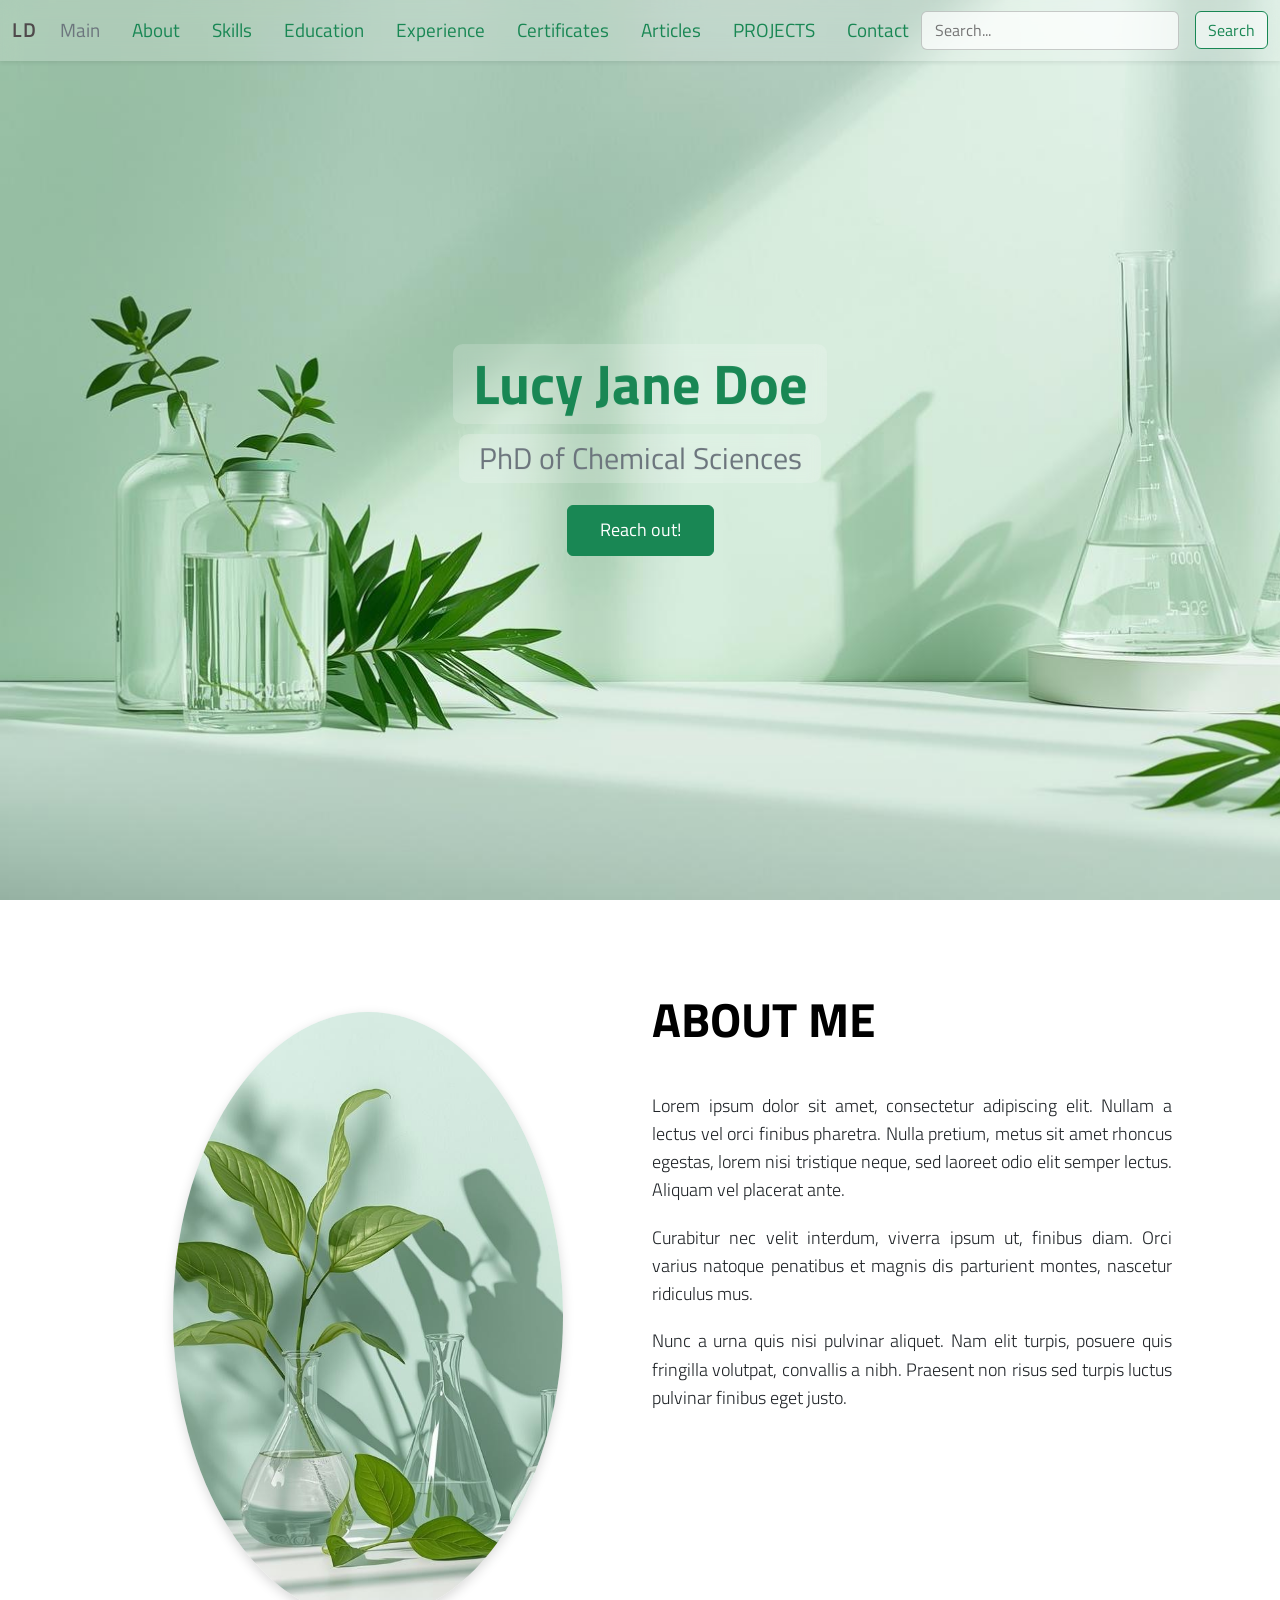
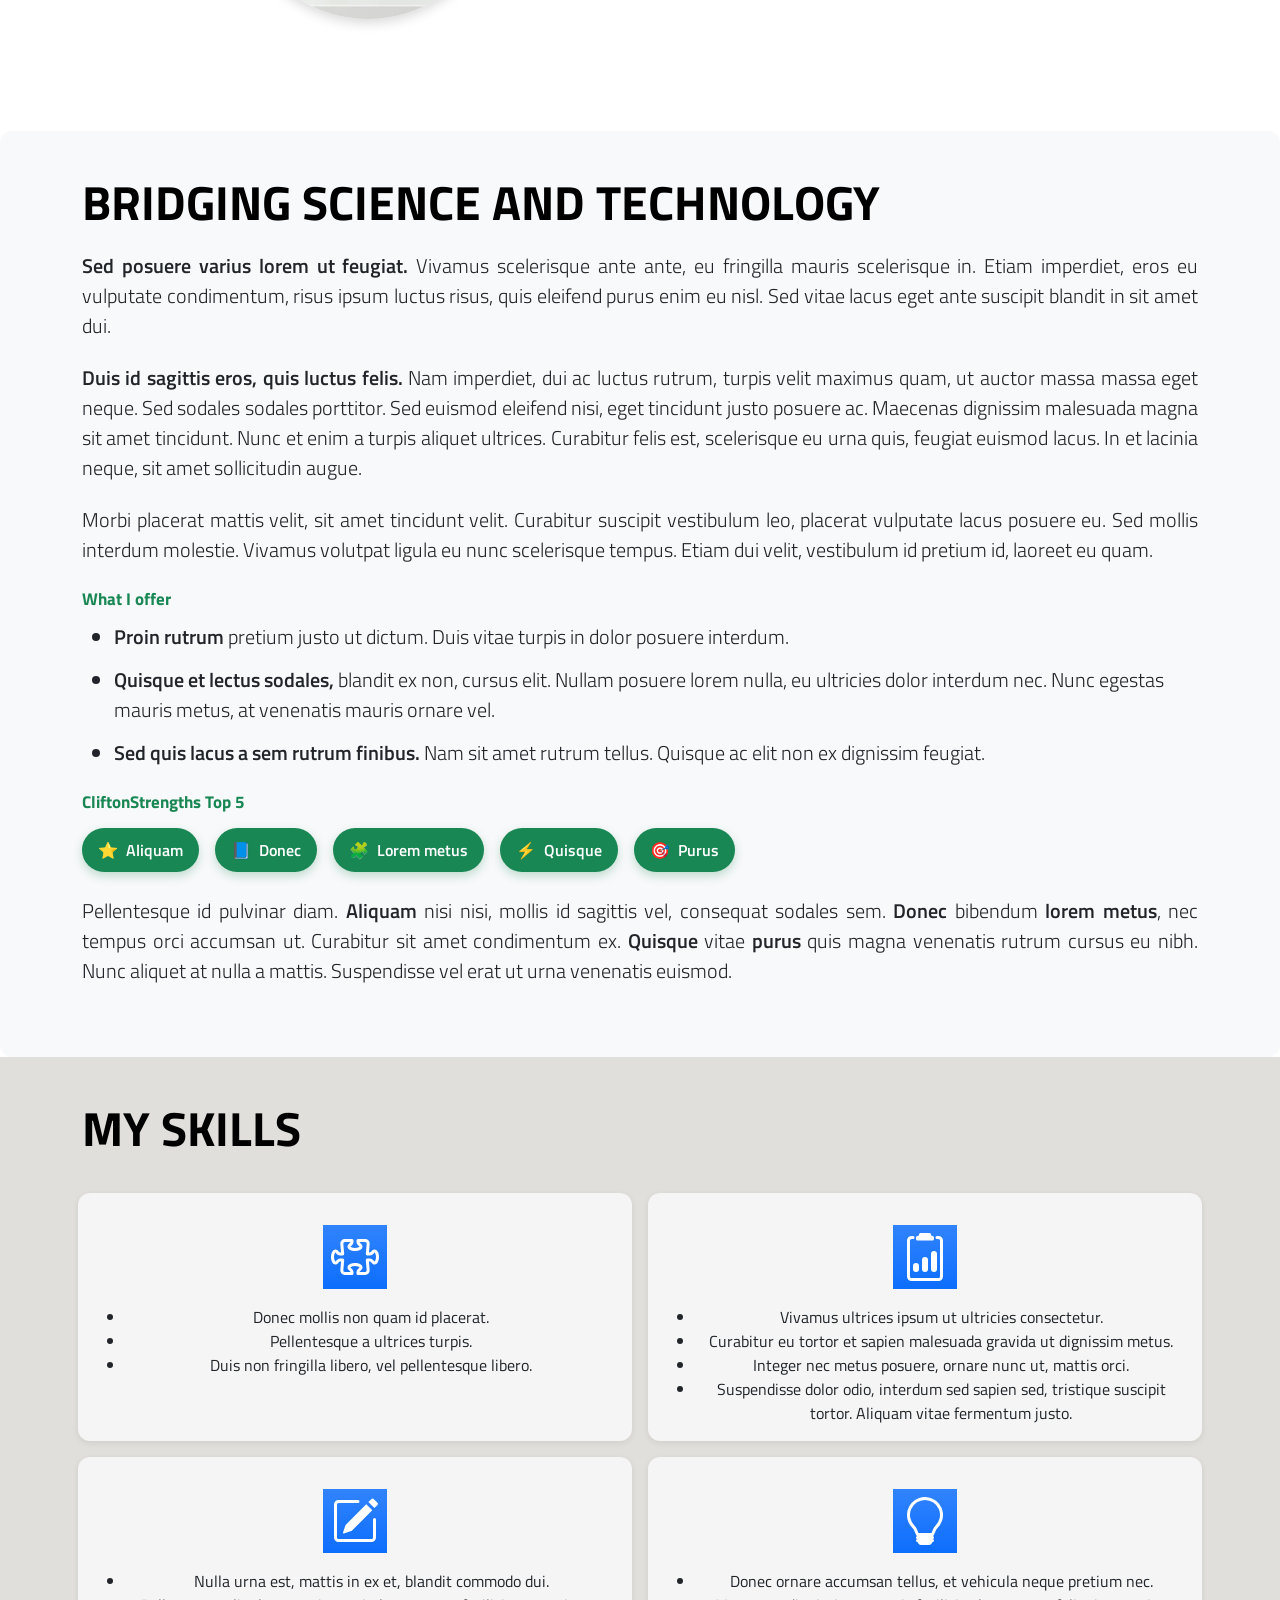
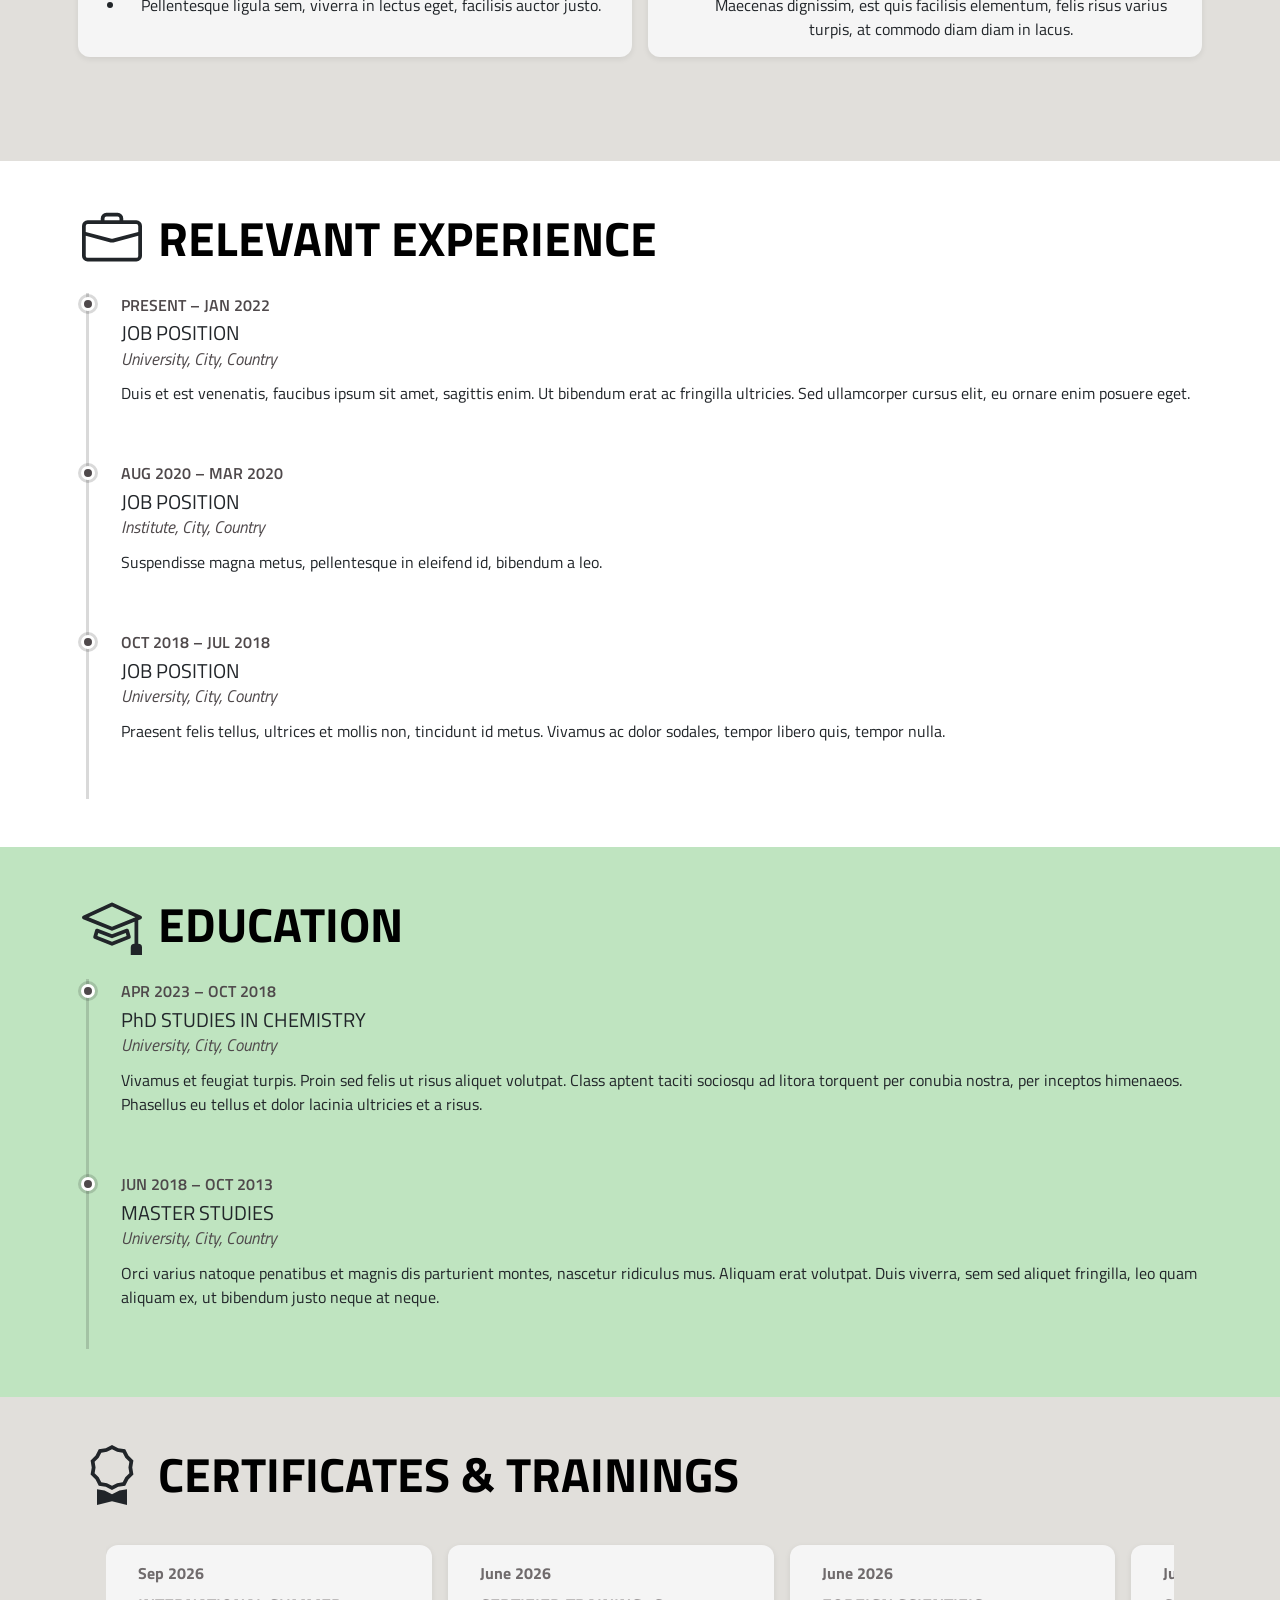
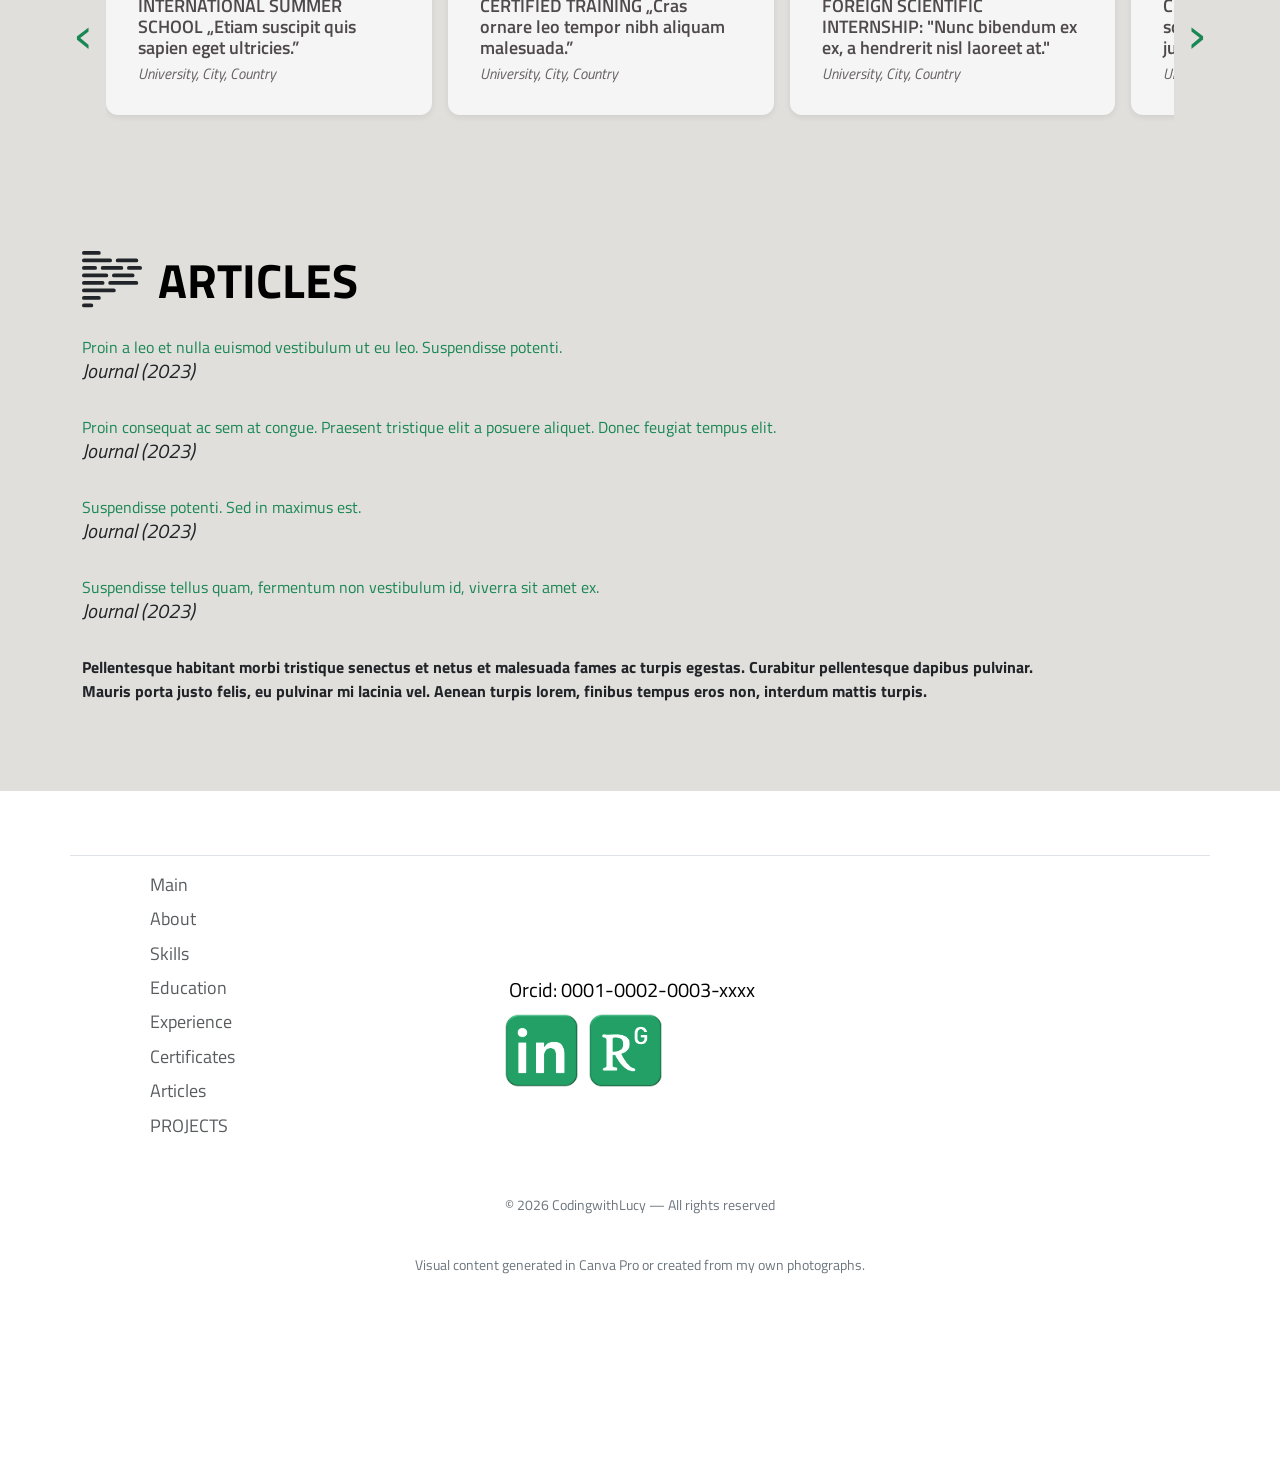
<file: index.html>
<!DOCTYPE html>
<html lang="en">

<head>
  <meta charset="utf-8" />
  <meta name="viewport" content="width=device-width, initial-scale=1" />
  <link href="https://cdn.jsdelivr.net/npm/bootstrap@5.0.1/dist/css/bootstrap.min.css" rel="stylesheet"
    integrity="sha384-+0n0xVW2eSR5OomGNYDnhzAbDsOXxcvSN1TPprVMTNDbiYZCxYbOOl7+AMvyTG2x" crossorigin="anonymous" />
  <link rel="preconnect" href="https://fonts.googleapis.com" />
  <link rel="preconnect" href="https://fonts.gstatic.com" crossorigin />
  <link
    href="https://fonts.googleapis.com/css2?family=Titillium+Web:ital,wght@0,200;0,300;0,400;0,600;0,700;0,900;1,200;1,300;1,400;1,600;1,700&display=swap"
    rel="stylesheet" />
  <title>LD resume</title>
  <link rel="stylesheet" href="./style.css" type="text/css" />
</head>

<body>
  <section id="main">
    <nav class="navbar navbar-light navbar-expand-md fixed-top shadow-sm">
      <div class="container-fluid">
        <a class="text-black navbar-brand" href="#">LD</a>
        <button class="navbar-toggler" type="button" data-bs-toggle="collapse" data-bs-target="#navbarSupportedContent"
          aria-controls="navbarSupportedContent" aria-expanded="false" aria-label="Toggle navigation">
          <span class="navbar-toggler-icon"></span>
        </button>

        <div class="collapse navbar-collapse flex-wrap" id="navbarSupportedContent">
          <ul class="navbar-nav me-auto mb-2 mb-md-0">
            <li class="nav-item">
              <a href="#main" class="nav-link px-2 link-secondary">Main</a>
            </li>
            <li class="nav-item">
              <a href="#about" class="nav-link px-2 link-success">About</a>
            </li>
            <li class="nav-item">
              <a href="#skills" class="nav-link px-2 link-success">Skills</a>
            </li>
            <li class="nav-item">
              <a href="#education" class="nav-link px-2 link-success">Education</a>
            </li>
            <li class="nav-item">
              <a href="#experience" class="nav-link px-2 link-success">Experience</a>
            </li>
            <li class="nav-item">
              <a href="#certificates" class="nav-link px-2 link-success">Certificates</a>
            </li>
            <li class="nav-item">
              <a href="#articles" class="nav-link px-2 link-success">Articles</a>
            </li>
            <li class="nav-item">
              <a href="projects.html" class="nav-link px-2 link-success text-success">PROJECTS</a>
            </li>
            <li class="nav-item">
              <a href="#contact" class="nav-link px-2 link-success">Contact</a>
            </li>
          </ul>
          <form class="search-box d-flex align-items-center" onsubmit="return false;">
            <div class="search-wrapper">
              <input class="search-input" type="text" placeholder="Search..." aria-label="Search">

              <div class="search-inline-nav d-none">
                <button type="button" class="search-prev">◀</button>
                <span class="search-counter">0/0</span>
                <button type="button" class="search-next">▶</button>
              </div>
            </div>

            <button type="button" class="search-btn btn btn-outline-success ms-2">
              Search
            </button>
          </form>
        </div>
      </div>
    </nav>

    <div class="hero">
      <h1 class="fade-in-up hover-lift text-success">Lucy Jane Doe</h1>
      <h2 class="text-secondary fade-in-up hover-lift">PhD of Chemical Sciences</h2>

      <a href="#contact">
        <button type="button" class="btn btn-success fade-in-up hover-lift">Reach out!</button>
      </a>
    </div>
  </section>

  <section id="about" class="p-lg-5 m-lg-5 pt-5">
    <div class="container">
      <div class="row">
        <div class="col-md d-flex justify-content-center align-items-center fade-in-up">
          <img src="./person.jpg" class="my-photo object-fit-scale" alt="My photo fade-in-up" loading="lazy" />
        </div>
        <div class="col-sm">
          <h2 class="display-5 fw-bold text-body-emphasis text-success lh-1 mb-lg-5 fade-in-up">
            ABOUT ME
          </h2>
          <p class="lead text-justify fade-in-up">
            Lorem ipsum dolor sit amet, consectetur adipiscing elit. Nullam a lectus vel orci finibus pharetra. Nulla
            pretium, metus
            sit amet rhoncus egestas, lorem nisi tristique neque, sed laoreet odio elit semper lectus. Aliquam vel
            placerat ante.
          </p>

          <p class="lead text-justify fade-in-up">
            Curabitur nec velit interdum, viverra ipsum ut, finibus diam. Orci varius natoque penatibus et magnis dis
            parturient
            montes, nascetur ridiculus mus.
          </p>

          <p class="lead text-justify fade-in-up">
            Nunc a urna quis nisi pulvinar aliquet. Nam elit turpis, posuere quis fringilla volutpat, convallis a nibh.
            Praesent non
            risus sed turpis luctus pulvinar finibus eget justo.
          </p>
        </div>
      </div>
    </div>
  </section>

  <section id="summary" class="p-lg-5 pt-5">
    <div class="container">
      <h2 class="display-5 fw-bold text-body-emphasis lh-1 mb-4 text-success fade-in-up">
        BRIDGING SCIENCE AND TECHNOLOGY
      </h2>

      <p class="lead text-justify fade-in-up">
        <strong>Sed posuere varius lorem ut feugiat.</strong> Vivamus scelerisque ante ante, eu fringilla mauris
        scelerisque in. Etiam imperdiet, eros eu vulputate condimentum, risus
        ipsum luctus risus, quis eleifend purus enim eu nisl. Sed vitae lacus eget ante suscipit blandit in sit amet
        dui.
      </p>

      <p class="lead text-justify fade-in-up">
        <strong>Duis id sagittis eros, quis luctus felis.</strong> Nam imperdiet, dui ac luctus rutrum, turpis velit
        maximus quam, ut auctor massa massa eget neque. Sed sodales sodales
        porttitor. Sed euismod eleifend nisi, eget tincidunt justo posuere ac. Maecenas dignissim malesuada magna sit
        amet
        tincidunt. Nunc et enim a turpis aliquet ultrices. Curabitur felis est, scelerisque eu urna quis, feugiat
        euismod lacus.
        In et lacinia neque, sit amet sollicitudin augue.
      </p>

      <p class="lead text-justify fade-in-up">
        Morbi placerat mattis velit, sit amet tincidunt velit. Curabitur suscipit vestibulum leo, placerat vulputate
        lacus
        posuere eu. Sed mollis interdum molestie. Vivamus volutpat ligula eu nunc scelerisque tempus. Etiam dui velit,
        vestibulum id pretium id, laoreet eu quam.
      </p>

      <h4 class="mt-4 fw-bold text-success fade-in-up">What I offer</h4>
      <ul class="lead fade-in-up">
        <li><strong>Proin rutrum</strong> pretium justo ut dictum. Duis vitae turpis in dolor posuere interdum.</li>
        <li><strong>Quisque et lectus sodales,</strong> blandit ex non, cursus elit. Nullam posuere lorem nulla, eu
          ultricies dolor interdum nec. Nunc egestas mauris metus, at
          venenatis mauris ornare vel.</li>
        <li><strong>Sed quis lacus a sem rutrum finibus.</strong> Nam sit amet rutrum tellus. Quisque ac elit non ex
          dignissim feugiat.</li>
      </ul>

      <h4 class="mt-4 fw-bold text-success fade-in-up">CliftonStrengths Top 5</h4>

      <div class="strengths d-flex flex-wrap gap-3 fade-in-up mt-3">
        <span class="strength-tag"><span>⭐</span> Aliquam</span>
        <span class="strength-tag"><span>📘</span> Donec</span>
        <span class="strength-tag"><span>🧩</span> Lorem metus</span>
        <span class="strength-tag"><span>⚡</span> Quisque</span>
        <span class="strength-tag"><span>🎯</span> Purus</span>
      </div>

      <p class="lead text-justify fade-in-up mt-4">
        Pellentesque id pulvinar diam. <strong>Aliquam</strong> nisi nisi, mollis id sagittis vel, consequat sodales
        sem.
        <strong>Donec</strong> bibendum
        <strong>lorem metus</strong>, nec tempus orci accumsan ut. Curabitur sit amet condimentum ex.
        <strong>Quisque</strong> vitae <strong>purus</strong> quis magna venenatis rutrum cursus eu nibh. Nunc aliquet
        at
        nulla a mattis. Suspendisse vel erat ut urna venenatis
        euismod.
      </p>

    </div>
  </section>

  <section id="skills" class="p-lg-5 pt-5">
    <div class="container">
      <div>
        <h2 class="display-5 fw-bold text-body-emphasis text-success lh-1">MY SKILLS</h2>
      </div>
      <div class="row g-4 py-5 justify-content-center row-cols-sm-2 row-cols-md-3">
        <div class="feature fade-in-up hover-lift col-12 p-3 m-2">
          <div
            class="feature-icon d-inline-flex align-items-center justify-content-center text-bg-primary bg-gradient fs-2 my-3">
            <svg xmlns="http://www.w3.org/2000/svg" height="48" fill="currentColor" class="bi bi-puzzle"
              viewBox="0 0 16 16">
              <path
                d="M3.112 3.645A1.5 1.5 0 0 1 4.605 2H7a.5.5 0 0 1 .5.5v.382c0 .696-.497 1.182-.872 1.469a.459.459 0 0 0-.115.118.113.113 0 0 0-.012.025L6.5 4.5v.003l.003.01c.004.01.014.028.036.053a.86.86 0 0 0 .27.194C7.09 4.9 7.51 5 8 5c.492 0 .912-.1 1.19-.24a.86.86 0 0 0 .271-.194.213.213 0 0 0 .039-.063v-.009a.112.112 0 0 0-.012-.025.459.459 0 0 0-.115-.118c-.375-.287-.872-.773-.872-1.469V2.5A.5.5 0 0 1 9 2h2.395a1.5 1.5 0 0 1 1.493 1.645L12.645 6.5h.237c.195 0 .42-.147.675-.48.21-.274.528-.52.943-.52.568 0 .947.447 1.154.862C15.877 6.807 16 7.387 16 8s-.123 1.193-.346 1.638c-.207.415-.586.862-1.154.862-.415 0-.733-.246-.943-.52-.255-.333-.48-.48-.675-.48h-.237l.243 2.855A1.5 1.5 0 0 1 11.395 14H9a.5.5 0 0 1-.5-.5v-.382c0-.696.497-1.182.872-1.469a.459.459 0 0 0 .115-.118.113.113 0 0 0 .012-.025L9.5 11.5v-.003a.214.214 0 0 0-.039-.064.859.859 0 0 0-.27-.193C8.91 11.1 8.49 11 8 11c-.491 0-.912.1-1.19.24a.859.859 0 0 0-.271.194.214.214 0 0 0-.039.063v.003l.001.006a.113.113 0 0 0 .012.025c.016.027.05.068.115.118.375.287.872.773.872 1.469v.382a.5.5 0 0 1-.5.5H4.605a1.5 1.5 0 0 1-1.493-1.645L3.356 9.5h-.238c-.195 0-.42.147-.675.48-.21.274-.528.52-.943.52-.568 0-.947-.447-1.154-.862C.123 9.193 0 8.613 0 8s.123-1.193.346-1.638C.553 5.947.932 5.5 1.5 5.5c.415 0 .733.246.943.52.255.333.48.48.675.48h.238l-.244-2.855zM4.605 3a.5.5 0 0 0-.498.55l.001.007.29 3.4A.5.5 0 0 1 3.9 7.5h-.782c-.696 0-1.182-.497-1.469-.872a.459.459 0 0 0-.118-.115.112.112 0 0 0-.025-.012L1.5 6.5h-.003a.213.213 0 0 0-.064.039.86.86 0 0 0-.193.27C1.1 7.09 1 7.51 1 8c0 .491.1.912.24 1.19.07.14.14.225.194.271a.213.213 0 0 0 .063.039H1.5l.006-.001a.112.112 0 0 0 .025-.012.459.459 0 0 0 .118-.115c.287-.375.773-.872 1.469-.872H3.9a.5.5 0 0 1 .498.542l-.29 3.408a.5.5 0 0 0 .497.55h1.878c-.048-.166-.195-.352-.463-.557-.274-.21-.52-.528-.52-.943 0-.568.447-.947.862-1.154C6.807 10.123 7.387 10 8 10s1.193.123 1.638.346c.415.207.862.586.862 1.154 0 .415-.246.733-.52.943-.268.205-.415.39-.463.557h1.878a.5.5 0 0 0 .498-.55l-.001-.007-.29-3.4A.5.5 0 0 1 12.1 8.5h.782c.696 0 1.182.497 1.469.872.05.065.091.099.118.115.013.008.021.01.025.012a.02.02 0 0 0 .006.001h.003a.214.214 0 0 0 .064-.039.86.86 0 0 0 .193-.27c.14-.28.24-.7.24-1.191 0-.492-.1-.912-.24-1.19a.86.86 0 0 0-.194-.271.215.215 0 0 0-.063-.039H14.5l-.006.001a.113.113 0 0 0-.025.012.459.459 0 0 0-.118.115c-.287.375-.773.872-1.469.872H12.1a.5.5 0 0 1-.498-.543l.29-3.407a.5.5 0 0 0-.497-.55H9.517c.048.166.195.352.463.557.274.21.52.528.52.943 0 .568-.447.947-.862 1.154C9.193 5.877 8.613 6 8 6s-1.193-.123-1.638-.346C5.947 5.447 5.5 5.068 5.5 4.5c0-.415.246-.733.52-.943.268-.205.415-.39.463-.557H4.605z" />
            </svg>
          </div>
          <ul>
            <li>Donec mollis non quam id placerat.</li>
            <li>Pellentesque a ultrices turpis.</li>
            <li>Duis non fringilla libero, vel pellentesque libero.</li>
          </ul>
        </div>
        <div class="feature fade-in-up hover-lift col-md p-3 m-2">
          <div
            class="feature-icon d-inline-flex align-items-center justify-content-center text-bg-primary bg-gradient fs-2 my-3">
            <svg xmlns="http://www.w3.org/2000/svg" height="48" fill="currentColor" class="bi bi-clipboard2-data"
              viewBox="0 0 16 16">
              <path
                d="M9.5 0a.5.5 0 0 1 .5.5.5.5 0 0 0 .5.5.5.5 0 0 1 .5.5V2a.5.5 0 0 1-.5.5h-5A.5.5 0 0 1 5 2v-.5a.5.5 0 0 1 .5-.5.5.5 0 0 0 .5-.5.5.5 0 0 1 .5-.5h3Z" />
              <path
                d="M3 2.5a.5.5 0 0 1 .5-.5H4a.5.5 0 0 0 0-1h-.5A1.5 1.5 0 0 0 2 2.5v12A1.5 1.5 0 0 0 3.5 16h9a1.5 1.5 0 0 0 1.5-1.5v-12A1.5 1.5 0 0 0 12.5 1H12a.5.5 0 0 0 0 1h.5a.5.5 0 0 1 .5.5v12a.5.5 0 0 1-.5.5h-9a.5.5 0 0 1-.5-.5v-12Z" />
              <path
                d="M10 7a1 1 0 1 1 2 0v5a1 1 0 1 1-2 0V7Zm-6 4a1 1 0 1 1 2 0v1a1 1 0 1 1-2 0v-1Zm4-3a1 1 0 0 0-1 1v3a1 1 0 1 0 2 0V9a1 1 0 0 0-1-1Z" />
            </svg>
          </div>
          <ul>
            <li>Vivamus ultrices ipsum ut ultricies consectetur.</li>
            <li>Curabitur eu tortor et sapien malesuada gravida ut dignissim metus.</li>
            <li>
              Integer nec metus posuere, ornare nunc ut, mattis orci.
            </li>
            <li>
              Suspendisse dolor odio, interdum sed sapien sed, tristique suscipit tortor. Aliquam vitae fermentum justo.
            </li>
          </ul>
        </div>

        <div class="feature fade-in-up hover-lift col-md p-3 m-2">
          <div
            class="feature-icon d-inline-flex align-items-center justify-content-center text-bg-primary bg-gradient fs-2 my-3">
            <svg xmlns="http://www.w3.org/2000/svg" height="48" fill="currentColor" class="bi bi-pencil-square"
              viewBox="0 0 16 16">
              <path
                d="M15.502 1.94a.5.5 0 0 1 0 .706L14.459 3.69l-2-2L13.502.646a.5.5 0 0 1 .707 0l1.293 1.293zm-1.75 2.456-2-2L4.939 9.21a.5.5 0 0 0-.121.196l-.805 2.414a.25.25 0 0 0 .316.316l2.414-.805a.5.5 0 0 0 .196-.12l6.813-6.814z" />
              <path fill-rule="evenodd"
                d="M1 13.5A1.5 1.5 0 0 0 2.5 15h11a1.5 1.5 0 0 0 1.5-1.5v-6a.5.5 0 0 0-1 0v6a.5.5 0 0 1-.5.5h-11a.5.5 0 0 1-.5-.5v-11a.5.5 0 0 1 .5-.5H9a.5.5 0 0 0 0-1H2.5A1.5 1.5 0 0 0 1 2.5v11z" />
            </svg>
          </div>
          <ul>
            <li>Nulla urna est, mattis in ex et, blandit commodo dui.</li>
            <li>Pellentesque ligula sem, viverra in lectus eget, facilisis auctor justo.</li>
          </ul>
        </div>

        <div class="feature fade-in-up hover-lift col-md p-3 m-2">
          <div
            class="feature-icon d-inline-flex align-items-center justify-content-center text-bg-primary bg-gradient fs-2 my-3">
            <svg xmlns="http://www.w3.org/2000/svg" height="48" fill="currentColor" class="bi bi-lightbulb"
              viewBox="0 0 16 16">
              <path
                d="M2 6a6 6 0 1 1 10.174 4.31c-.203.196-.359.4-.453.619l-.762 1.769A.5.5 0 0 1 10.5 13a.5.5 0 0 1 0 1 .5.5 0 0 1 0 1l-.224.447a1 1 0 0 1-.894.553H6.618a1 1 0 0 1-.894-.553L5.5 15a.5.5 0 0 1 0-1 .5.5 0 0 1 0-1 .5.5 0 0 1-.46-.302l-.761-1.77a1.964 1.964 0 0 0-.453-.618A5.984 5.984 0 0 1 2 6zm6-5a5 5 0 0 0-3.479 8.592c.263.254.514.564.676.941L5.83 12h4.342l.632-1.467c.162-.377.413-.687.676-.941A5 5 0 0 0 8 1z" />
            </svg>
          </div>
          <ul>
            <li>
              Donec ornare accumsan tellus, et vehicula neque pretium nec. Maecenas dignissim, est quis facilisis
              elementum, felis
              risus varius turpis, at commodo diam diam in lacus.
            </li>
          </ul>
        </div>
      </div>
    </div>
  </section>

  <section id="experience" class="p-lg-5 pt-5">
    <div class="container">
      <div class="row">
        <div class="col-12 mb-4 title">
          <svg xmlns="http://www.w3.org/2000/svg" height="100" fill="currentColor"
            class="bi bi-briefcase img-fluid d-block" viewBox="0 0 16 16">
            <path
              d="M6.5 1A1.5 1.5 0 0 0 5 2.5V3H1.5A1.5 1.5 0 0 0 0 4.5v8A1.5 1.5 0 0 0 1.5 14h13a1.5 1.5 0 0 0 1.5-1.5v-8A1.5 1.5 0 0 0 14.5 3H11v-.5A1.5 1.5 0 0 0 9.5 1h-3zm0 1h3a.5.5 0 0 1 .5.5V3H6v-.5a.5.5 0 0 1 .5-.5zm1.886 6.914L15 7.151V12.5a.5.5 0 0 1-.5.5h-13a.5.5 0 0 1-.5-.5V7.15l6.614 1.764a1.5 1.5 0 0 0 .772 0zM1.5 4h13a.5.5 0 0 1 .5.5v1.616L8.129 7.948a.5.5 0 0 1-.258 0L1 6.116V4.5a.5.5 0 0 1 .5-.5z" />
          </svg>
          <h2 class="display-5 fw-bold text-body-emphasis lh-1 text-success">
            RELEVANT EXPERIENCE
          </h2>
        </div>

        <!-- TIMELINE -->
        <div class="timeline">

          <!-- ITEM 1 -->
          <div class="timeline-item fade-in-up">
            <div class="timeline-dot"></div>
            <div class="timeline-content">
              <p class="timeline-date">PRESENT – JAN 2022</p>
              <h3>JOB POSITION</h3>
              <h4 class="fst-italic">University, City, Country</h4>
              <p class="pb-3">
                Duis et est venenatis, faucibus ipsum sit amet, sagittis enim. Ut bibendum erat ac fringilla ultricies.
                Sed ullamcorper
                cursus elit, eu ornare enim posuere eget.
              </p>
            </div>
          </div>

          <!-- ITEM 2 -->
          <div class="timeline-item fade-in-up">
            <div class="timeline-dot"></div>
            <div class="timeline-content">
              <p class="timeline-date">AUG 2020 – MAR 2020</p>
              <h3>JOB POSITION</h3>
              <h4 class="fst-italic">Institute, City, Country</h4>
              <p class="pb-3">
                Suspendisse magna metus, pellentesque in eleifend id, bibendum a leo.
              </p>
            </div>
          </div>

          <!-- ITEM 3 -->
          <div class="timeline-item fade-in-up">
            <div class="timeline-dot"></div>
            <div class="timeline-content">
              <p class="timeline-date">OCT 2018 – JUL 2018</p>
              <h3>JOB POSITION</h3>
              <h4 class="fst-italic">University, City, Country</h4>
              <p class="pb-3">
                Praesent felis tellus, ultrices et mollis non, tincidunt id metus. Vivamus ac dolor sodales, tempor
                libero quis, tempor
                nulla.
              </p>
            </div>
          </div>
        </div>
      </div>
  </section>

  <section id="education" class="grey p-lg-5 pt-5">
    <div class="container">
      <div class="row">
        <div class="col-12 mb-4 title">
          <svg xmlns="http://www.w3.org/2000/svg" height="100" fill="currentColor"
            class="bi bi-mortarboard img-fluid d-block" viewBox="0 0 16 16">
            <path
              d="M8.211 2.047a.5.5 0 0 0-.422 0l-7.5 3.5a.5.5 0 0 0 .025.917l7.5 3a.5.5 0 0 0 .372 0L14 7.14V13a1 1 0 0 0-1 1v2h3v-2a1 1 0 0 0-1-1V6.739l.686-.275a.5.5 0 0 0 .025-.917l-7.5-3.5ZM8 8.46 1.758 5.965 8 3.052l6.242 2.913L8 8.46Z" />
            <path
              d="M4.176 9.032a.5.5 0 0 0-.656.327l-.5 1.7a.5.5 0 0 0 .294.605l4.5 1.8a.5.5 0 0 0 .372 0l4.5-1.8a.5.5 0 0 0 .294-.605l-.5-1.7a.5.5 0 0 0-.656-.327L8 10.466 4.176 9.032Zm-.068 1.873.22-.748 3.496 1.311a.5.5 0 0 0 .352 0l3.496-1.311.22.748L8 12.46l-3.892-1.556Z" />
          </svg>
          <h2 class="display-5 fw-bold text-body-emphasis lh-1 text-success">
            EDUCATION
          </h2>
        </div>
        <div class="timeline"><!-- ITEM 1 -->
          <div class="timeline-item fade-in-up">
            <div class="timeline-dot"></div>
            <div class="timeline-content">
              <p class="timeline-date">APR 2023 – OCT 2018</p>
              <h3>PhD STUDIES IN CHEMISTRY</h3>
              <h4 class="fst-italic">
                University, City, Country
              </h4>
              <p class="pb-3">
                Vivamus et feugiat turpis. Proin sed felis ut risus aliquet volutpat. Class aptent taciti sociosqu ad
                litora torquent
                per conubia nostra, per inceptos himenaeos. Phasellus eu tellus et dolor lacinia ultricies et a risus.
              </p>
            </div>
          </div>

          <!-- ITEM 2 -->
          <div class="timeline-item fade-in-up">
            <div class="timeline-dot"></div>
            <div class="timeline-content">
              <p class="timeline-date">JUN 2018 – OCT 2013</p>
              <h3>MASTER STUDIES</h3>
              <h4 class="fst-italic">
                University, City, Country
              </h4>
              <p>
                Orci varius natoque penatibus et magnis dis parturient montes, nascetur ridiculus mus. Aliquam erat
                volutpat. Duis
                viverra, sem sed aliquet fringilla, leo quam aliquam ex, ut bibendum justo neque at neque.
              </p>
            </div>
          </div>

        </div>
  </section>

  <section id="certificates" class="p-lg-5 pt-5">
    <div class="container">
      <div class="row">
        <div class="col-12 mb-4 title">
          <svg xmlns="http://www.w3.org/2000/svg" height="100" fill="currentColor" class="bi bi-award img-fluid d-block"
            viewBox="0 0 16 16">
            <path
              d="M9.669.864 8 0 6.331.864l-1.858.282-.842 1.68-1.337 1.32L2.6 6l-.306 1.854 1.337 1.32.842 1.68 1.858.282L8 12l1.669-.864 1.858-.282.842-1.68 1.337-1.32L13.4 6l.306-1.854-1.337-1.32-.842-1.68L9.669.864zm1.196 1.193.684 1.365 1.086 1.072L12.387 6l.248 1.506-1.086 1.072-.684 1.365-1.51.229L8 10.874l-1.355-.702-1.51-.229-.684-1.365-1.086-1.072L3.614 6l-.25-1.506 1.087-1.072.684-1.365 1.51-.229L8 1.126l1.356.702 1.509.229z" />
            <path d="M4 11.794V16l4-1 4 1v-4.206l-2.018.306L8 13.126 6.018 12.1 4 11.794z" />
          </svg>
          <h2 class="display-5 fw-bold text-body-emphasis lh-1 text-success">
            CERTIFICATES & TRAININGS
          </h2>
        </div>
      </div>

      <div class="row justify-content-md-center mb-4 g-3">

        <div class="cert-carousel fade-in-up">
          <button class="cert-arrow left" aria-label="Scroll left">‹</button>

          <div class="cert-scroll">
            <div class="certificate-card hover-lift">
              <p class="certificate-date">Sep 2026</p>
              <h3>INTERNATIONAL SUMMER SCHOOL „Etiam suscipit quis sapien eget ultricies.”</h3>
              <h4 class="fst-italic pb-3">University, City, Country</h4>
            </div>

            <div class="certificate-card hover-lift">
              <p class="certificate-date">June 2026</p>
              <h3>CERTIFIED TRAINING „Cras ornare leo tempor nibh aliquam malesuada.”</h3>
              <h4 class="fst-italic pb-3">University, City, Country</h4>
            </div>

            <div class="certificate-card hover-lift">
              <p class="certificate-date">June 2026</p>
              <h3>FOREIGN SCIENTIFIC INTERNSHIP: "Nunc bibendum ex ex, a hendrerit nisl laoreet at."</h3>
              <h4 class="fst-italic pb-3">University, City, Country</h4>
            </div>

            <div class="certificate-card hover-lift">
              <p class="certificate-date">June 2026</p>
              <h3>CERTIFIED TRAINING "Nam vel sodales lorem, ac pellentesque justo."</h3>
              <h4 class="fst-italic pb-3">University, City, Country</h4>
            </div>

            <div class="certificate-card hover-lift">
              <p class="certificate-date">June 2026</p>
              <h3>CERTIFIED TRAINING "Vivamus commodo erat et lectus iaculis,
                a congue quam finibus."</h3>
              <h4 class="fst-italic pb-3">University, City, Country</h4>
            </div>

            <div class="certificate-card hover-lift">
              <p class="certificate-date">June 2026</p>
              <h3>INTERNATIONAL SUMMER SCHOOL „Etiam suscipit quis sapien eget ultricies.”</h3>
              <h4 class="fst-italic pb-3">University, City, Country</h4>
            </div>

            <div class="certificate-card hover-lift">
              <p class="certificate-date">June 2026</p>
              <h3>CERTIFIED TRAINING „Cras ornare leo tempor nibh aliquam malesuada.”</h3>
              <h4 class="fst-italic pb-3">University, City, Country</h4>
            </div>

            <div class="certificate-card hover-lift">
              <p class="certificate-date">Jan 2026</p>
              <h3>FOREIGN SCIENTIFIC INTERNSHIP: "Nunc bibendum ex ex, a hendrerit nisl laoreet at."</h3>
              <h4 class="fst-italic pb-3">University, City, Country</h4>
            </div>
          </div>
          <button class="cert-arrow right" aria-label="Scroll right">›</button>
        </div>
      </div>
  </section>

  <section id="articles" class="grey p-lg-5 pt-5">
    <div class="container">
      <div class="row align-items-center justify-content-center mb-4">
        <div class="col-12 mb-4 title">
          <svg xmlns="http://www.w3.org/2000/svg" height="100" fill="currentColor" class="bi bi-body-text d-block"
            viewBox="0 0 16 16">
            <path fill-rule="evenodd"
              d="M0 .5A.5.5 0 0 1 .5 0h4a.5.5 0 0 1 0 1h-4A.5.5 0 0 1 0 .5Zm0 2A.5.5 0 0 1 .5 2h7a.5.5 0 0 1 0 1h-7a.5.5 0 0 1-.5-.5Zm9 0a.5.5 0 0 1 .5-.5h5a.5.5 0 0 1 0 1h-5a.5.5 0 0 1-.5-.5Zm-9 2A.5.5 0 0 1 .5 4h3a.5.5 0 0 1 0 1h-3a.5.5 0 0 1-.5-.5Zm5 0a.5.5 0 0 1 .5-.5h5a.5.5 0 0 1 0 1h-5a.5.5 0 0 1-.5-.5Zm7 0a.5.5 0 0 1 .5-.5h3a.5.5 0 0 1 0 1h-3a.5.5 0 0 1-.5-.5Zm-12 2A.5.5 0 0 1 .5 6h6a.5.5 0 0 1 0 1h-6a.5.5 0 0 1-.5-.5Zm8 0a.5.5 0 0 1 .5-.5h5a.5.5 0 0 1 0 1h-5a.5.5 0 0 1-.5-.5Zm-8 2A.5.5 0 0 1 .5 8h5a.5.5 0 0 1 0 1h-5a.5.5 0 0 1-.5-.5Zm7 0a.5.5 0 0 1 .5-.5h7a.5.5 0 0 1 0 1h-7a.5.5 0 0 1-.5-.5Zm-7 2a.5.5 0 0 1 .5-.5h8a.5.5 0 0 1 0 1h-8a.5.5 0 0 1-.5-.5Zm0 2a.5.5 0 0 1 .5-.5h4a.5.5 0 0 1 0 1h-4a.5.5 0 0 1-.5-.5Zm0 2a.5.5 0 0 1 .5-.5h2a.5.5 0 0 1 0 1h-2a.5.5 0 0 1-.5-.5Z" />
          </svg>
          <h2 class="display-5 fw-bold text-body-emphasis lh-1 text-success">
            ARTICLES
          </h2>
        </div>
        <div class="col-12">
          <a href="https://www.google.com/" class="link link-success art text-justify fade-in-up">
            Proin a leo et nulla euismod vestibulum ut eu leo. Suspendisse potenti.
          </a>
          <h5 class="fst-italic fade-in-up">Journal (2023)</h5>

          <a href="https://www.google.com/" class="link link-success art text-justify fade-in-up">
            Proin consequat ac sem at congue. Praesent tristique elit a posuere aliquet. Donec feugiat tempus elit.
          </a>
          <h5 class="fst-italic fade-in-up">Journal (2023)</h5>

          <a href="https://www.google.com/" class="link link-success art text-justify fade-in-up">
            Suspendisse potenti. Sed in maximus est.
          </a>
          <h5 class="fst-italic fade-in-up">Journal (2023)</h5>

          <a href="https://www.google.com/" class="link link-success art text-justify fade-in-up">
            Suspendisse tellus quam, fermentum non vestibulum id, viverra sit amet ex.
          </a>
          <h5 class="fst-italic fade-in-up">Journal (2023)</h5>

          <p class="fw-bold text-justify fade-in-up">Pellentesque habitant morbi tristique senectus et netus et
            malesuada fames ac turpis egestas. Curabitur pellentesque
            dapibus pulvinar.
            <br /> Mauris porta justo felis, eu pulvinar mi lacinia vel. Aenean turpis lorem, finibus tempus eros non,
            interdum mattis
            turpis.
          </p>
        </div>
      </div>
    </div>
  </section>

  <section id="contact">
    <div class="container">
      <footer class="row row-cols-1 row-cols-sm-1 row-cols-md-2 row-cols-lg-3 py-3 border-top fade-in-up">

        <div class="col-12 col-md-6 ps-5">
          <ul class="nav flex-column">
            <li class="nav-item mb-2">
              <a href="#main" class="nav-link p-0 text-body-secondary link-success">Main</a>
            </li>
            <li class="nav-item mb-2">
              <a href="#about" class="nav-link p-0 text-body-secondary link-success">About</a>
            </li>
            <li class="nav-item mb-2">
              <a href="#skills" class="nav-link p-0 text-body-secondary link-success">Skills</a>
            </li>
            <li class="nav-item mb-2">
              <a href="#education" class="nav-link p-0 text-body-secondary link-success">Education</a>
            </li>
            <li class="nav-item mb-2">
              <a href="#experience" class="nav-link p-0 text-body-secondary link-success">Experience</a>
            </li>
            <li class="nav-item mb-2">
              <a href="#certificates" class="nav-link p-0 text-body-secondary link-success">Certificates</a>
            </li>
            <li class="nav-item mb-2">
              <a href="#articles" class="nav-link p-0 text-body-secondary link-success">Articles</a>
            </li>
            <li class="nav-item mb-2">
              <a href="projects.html" class="nav-link p-0 text-body-secondary link-success text-success">PROJECTS</a>
            </li>
          </ul>
        </div>

        <div class="col-12 mb-3 mt-3 ps-5">
          <h4 class="fw-bold hover-lift glass" style="cursor: pointer;">CONTACT ME</h4>
          <p class="mb-2 d-flex align-items-center gap-2">
            <a href="mailto:portfolio@example.com" class="text-decoration-none fw-semibold contact-link glass">
              portfolio@example.com
            </a>
          </p>
          <h3 class="text-black">Orcid: 0001-0002-0003-xxxx</h3>

          <div class="col-12 mb-3 mt-3">
            <a href="https://www.linkedin.com/"><img src="./linkedin.png" alt="logo of Linkedin" height="60"
                class="me-3 hover-lift" /></a>

            <a href="https://www.researchgate.net/"><img src="./researchgate.png" alt="logo of Researchgate" height="60"
                class="me-3 hover-lift" /></a>
          </div>
        </div>
        <p class="footer-credit text-center text-secondary mt-5">
          © 2026 CodingwithLucy — All rights reserved
        </p>
        <p class="footer-credit text-center text-secondary mt-4">
          Visual content generated in Canva Pro or created from my own photographs.
        </p>
      </footer>
    </div>
  </section>

  <script src="https://cdn.jsdelivr.net/npm/bootstrap@5.0.1/dist/js/bootstrap.bundle.min.js"
    integrity="sha384-gtEjrD/SeCtmISkJkNUaaKMoLD0//ElJ19smozuHV6z3Iehds+3Ulb9Bn9Plx0x4"
    crossorigin="anonymous"></script>

  <script>
    document.addEventListener("DOMContentLoaded", function () {
      const animated = document.querySelectorAll(".fade-in-up");

      const observer = new IntersectionObserver(entries => {
        entries.forEach(entry => {
          if (entry.isIntersecting) {
            entry.target.classList.add("visible");
          }
        });
      }, { threshold: 0.2 });

      animated.forEach(el => observer.observe(el));
    });
  </script>

  <script>
    document.addEventListener("DOMContentLoaded", function () {
      const input = document.querySelector(".search-input");
      const searchBtn = document.querySelector(".search-btn");
      const navBox = document.querySelector(".search-inline-nav");
      const prevBtn = document.querySelector(".search-prev");
      const nextBtn = document.querySelector(".search-next");
      const counter = document.querySelector(".search-counter");

      let results = [];
      let currentIndex = 0;
      let lastTerm = "";

      function clearHighlights() {
        document.querySelectorAll(".search-highlight").forEach(el => {
          const parent = el.parentNode;
          parent.replaceChild(document.createTextNode(el.textContent), el);
          parent.normalize();
        });
      }

      function getAllTextNodes() {
        const nodes = [];
        const walker = document.createTreeWalker(
          document.body,
          NodeFilter.SHOW_TEXT,
          {
            acceptNode(node) {
              if (node.parentNode.closest("nav")) return NodeFilter.FILTER_REJECT;
              if (!node.textContent.trim()) return NodeFilter.FILTER_REJECT;
              return NodeFilter.FILTER_ACCEPT;
            }
          }
        );

        while (walker.nextNode()) {
          nodes.push(walker.currentNode);
        }
        return nodes;
      }

      function highlightAll(term) {
        clearHighlights();
        results = [];
        currentIndex = 0;

        const nodes = getAllTextNodes();

        nodes.forEach(node => {
          let text = node.textContent;
          let lower = text.toLowerCase();
          let start = 0;

          const fragments = [];

          while (true) {
            const index = lower.indexOf(term, start);
            if (index === -1) break;

            fragments.push({
              start: index,
              end: index + term.length
            });

            start = index + term.length;
          }

          if (fragments.length === 0) return;

          const parent = node.parentNode;
          const newNodes = [];
          let lastIndex = 0;

          fragments.forEach(f => {
            if (f.start > lastIndex) {
              newNodes.push(document.createTextNode(text.slice(lastIndex, f.start)));
            }

            const span = document.createElement("span");
            span.className = "search-highlight";
            span.textContent = text.slice(f.start, f.end);
            newNodes.push(span);
            results.push(span);

            lastIndex = f.end;
          });

          if (lastIndex < text.length) {
            newNodes.push(document.createTextNode(text.slice(lastIndex)));
          }

          newNodes.forEach(n => parent.insertBefore(n, node));
          parent.removeChild(node);
        });
      }

      function scrollToResult(index) {
        if (!results.length) return;

        const el = results[index];
        const rect = el.getBoundingClientRect();

        window.scrollTo({
          top: rect.top + window.scrollY - 150,
          behavior: "smooth"
        });

        counter.textContent = `${index + 1}/${results.length}`;
      }

      prevBtn.onclick = () => {
        if (!results.length) return;
        currentIndex = (currentIndex - 1 + results.length) % results.length;
        scrollToResult(currentIndex);
      };

      nextBtn.onclick = () => {
        if (!results.length) return;
        currentIndex = (currentIndex + 1) % results.length;
        scrollToResult(currentIndex);
      };

      function runSearch() {
        const term = input.value.trim().toLowerCase();
        if (!term) return;

        if (term === lastTerm && results.length > 0) {
          currentIndex = (currentIndex + 1) % results.length;
          scrollToResult(currentIndex);
          return;
        }

        lastTerm = term;

        highlightAll(term);

        if (results.length === 0) {
          navBox.classList.add("d-none");
          alert("No results found");
          return;
        }

        currentIndex = 0;
        navBox.classList.remove("d-none");
        scrollToResult(currentIndex);
      }

      input.addEventListener("keydown", function (e) {
        if (e.key === "Enter") {
          e.preventDefault();
          runSearch();
        }
      });

      searchBtn.addEventListener("click", function () {
        runSearch();
      });
    });
  </script>

  <script>
    document.querySelectorAll('.cert-carousel').forEach(carousel => {
      const scrollContainer = carousel.querySelector('.cert-scroll');
      const leftArrow = carousel.querySelector('.cert-arrow.left');
      const rightArrow = carousel.querySelector('.cert-arrow.right');

      leftArrow.addEventListener('click', () => {
        scrollContainer.scrollBy({ left: -300, behavior: 'smooth' });
      });

      rightArrow.addEventListener('click', () => {
        scrollContainer.scrollBy({ left: 300, behavior: 'smooth' });
      });
    });
  </script>
</body>

</html>
</file>
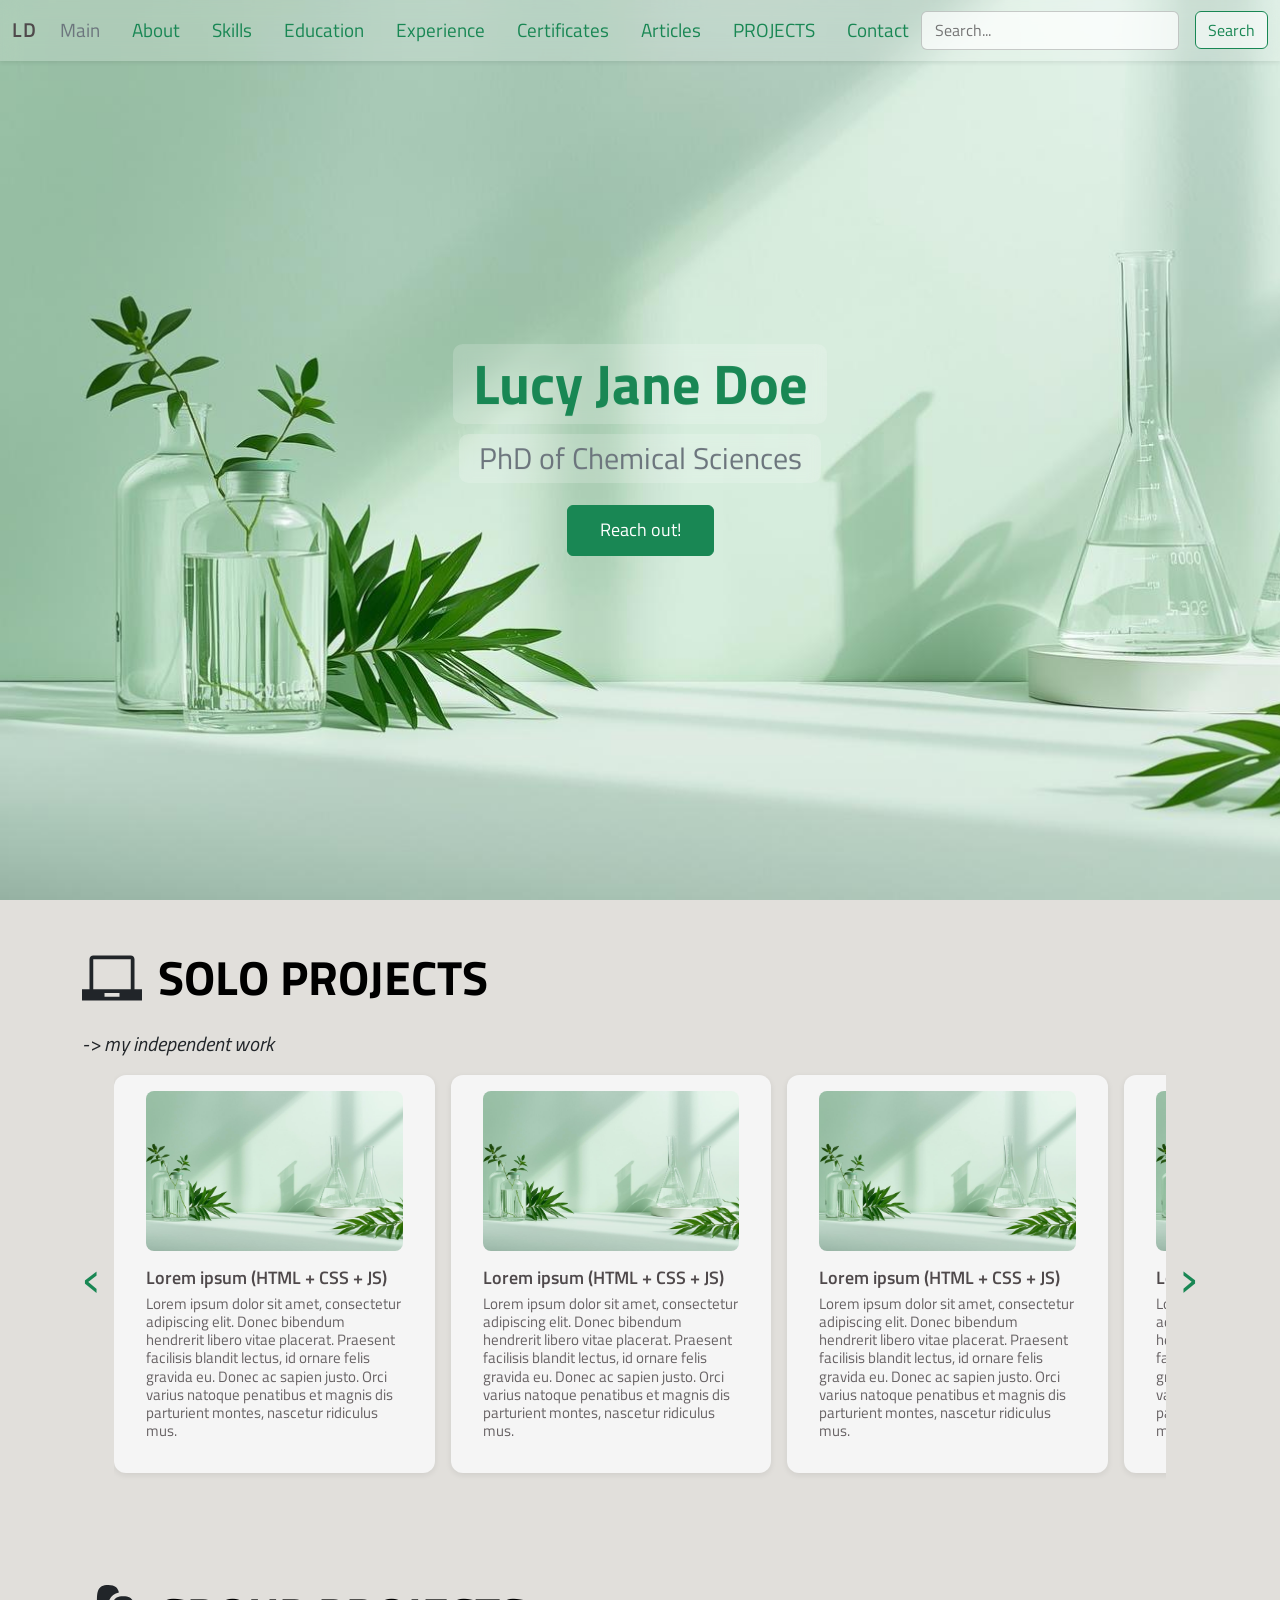
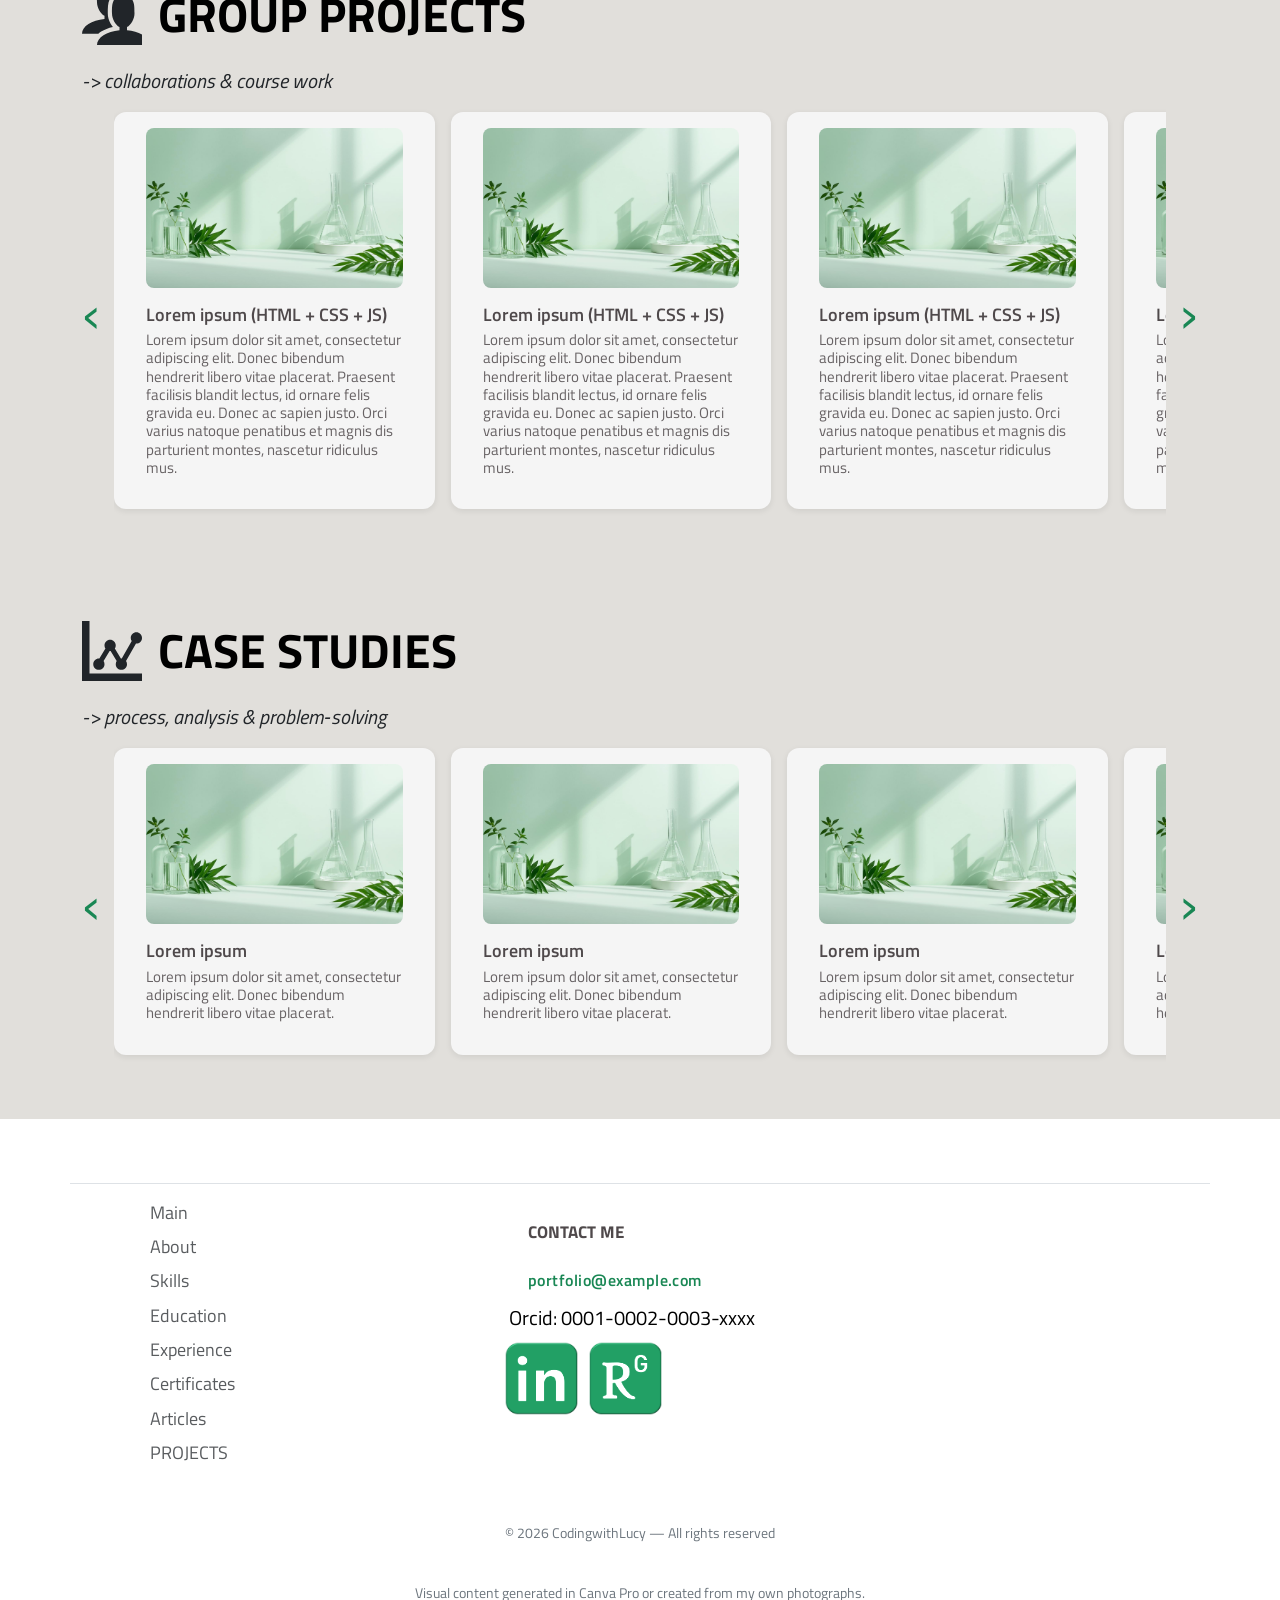
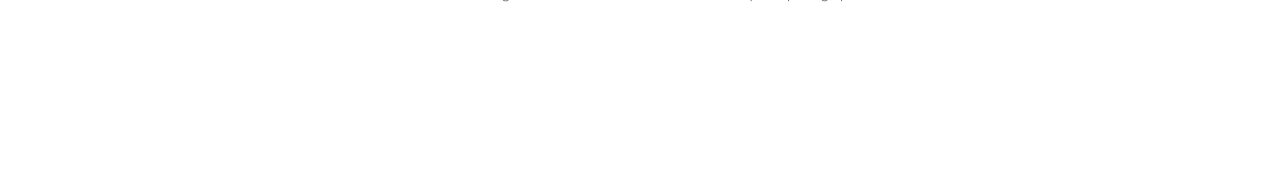
<file: projects.html>
<!DOCTYPE html>
<html lang="en">

<head>
    <meta charset="utf-8" />
    <meta name="viewport" content="width=device-width, initial-scale=1" />
    <link href="https://cdn.jsdelivr.net/npm/bootstrap@5.0.1/dist/css/bootstrap.min.css" rel="stylesheet"
        integrity="sha384-+0n0xVW2eSR5OomGNYDnhzAbDsOXxcvSN1TPprVMTNDbiYZCxYbOOl7+AMvyTG2x" crossorigin="anonymous" />
    <link rel="preconnect" href="https://fonts.googleapis.com" />
    <link rel="preconnect" href="https://fonts.gstatic.com" crossorigin />
    <link
        href="https://fonts.googleapis.com/css2?family=Titillium+Web:ital,wght@0,200;0,300;0,400;0,600;0,700;0,900;1,200;1,300;1,400;1,600;1,700&display=swap"
        rel="stylesheet" />
    <title>LD resume</title>
    <link rel="stylesheet" href="./style.css" type="text/css" />
</head>

<body>
    <section id="main">
        <nav class="navbar navbar-light navbar-expand-md fixed-top shadow-sm">
            <div class="container-fluid">
                <a class="text-black navbar-brand" href="index.html">LD</a>
                <button class="navbar-toggler" type="button" data-bs-toggle="collapse"
                    data-bs-target="#navbarSupportedContent" aria-controls="navbarSupportedContent"
                    aria-expanded="false" aria-label="Toggle navigation">
                    <span class="navbar-toggler-icon"></span>
                </button>

                <div class="collapse navbar-collapse flex-wrap" id="navbarSupportedContent">
                    <ul class="navbar-nav me-auto mb-2 mb-md-0">
                        <li class="nav-item">
                            <a href="index.html" class="nav-link px-2 link-secondary">Main</a>
                        </li>
                        <li class="nav-item">
                            <a href="index.html#about" class="nav-link px-2 link-success">About</a>
                        </li>
                        <li class="nav-item">
                            <a href="index.html#skills" class="nav-link px-2 link-success">Skills</a>
                        </li>
                        <li class="nav-item">
                            <a href="index.html#education" class="nav-link px-2 link-success">Education</a>
                        </li>
                        <li class="nav-item">
                            <a href="index.html#experience" class="nav-link px-2 link-success">Experience</a>
                        </li>
                        <li class="nav-item">
                            <a href="index.html#certificates" class="nav-link px-2 link-success">Certificates</a>
                        </li>
                        <li class="nav-item">
                            <a href="index.html#articles" class="nav-link px-2 link-success">Articles</a>
                        </li>
                        <li class="nav-item">
                            <a href="projects.html" class="nav-link px-2 link-success text-success">PROJECTS</a>
                        </li>
                        <li class="nav-item">
                            <a href="index.html#contact" class="nav-link px-2 link-success">Contact</a>
                        </li>
                    </ul>
                    <form class="search-box d-flex align-items-center" onsubmit="return false;">
                        <div class="search-wrapper">
                            <input class="search-input" type="text" placeholder="Search..." aria-label="Search">

                            <div class="search-inline-nav d-none">
                                <button type="button" class="search-prev">◀</button>
                                <span class="search-counter">0/0</span>
                                <button type="button" class="search-next">▶</button>
                            </div>
                        </div>

                        <button type="button" class="search-btn btn btn-outline-success ms-2">
                            Search
                        </button>
                    </form>

                </div>
            </div>
        </nav>

        <div class="hero">
            <h1 class="fade-in-up hover-lift text-success">Lucy Jane Doe</h1>
            <h2 class="text-secondary fade-in-up hover-lift">PhD of Chemical Sciences</h2>

            <a href="#contact">
                <button type="button" class="btn btn-success fade-in-up hover-lift">Reach out!</button>
            </a>
        </div>
    </section>

    <section id="certificates" class="p-lg-5 pt-5">
        <div class="container">
            <div class="row">
                <div class="col-12 mb-4 title">
                    <svg xmlns="http://www.w3.org/2000/svg" height="100" fill="currentColor"
                        class="icon icon-laptop img-fluid d-block" viewBox="0 0 16 16">
                        <path
                            d="M14 11v-8c0-0.55-0.45-1-1-1h-10c-0.55 0-1 0.45-1 1v8h-2v3h16v-3h-2zM10 13h-4v-1h4v1zM13 11h-10v-7.998c0.001-0.001 0.001-0.001 0.002-0.002h9.996c0.001 0.001 0.001 0.001 0.002 0.002v7.998z">
                        </path>

                    </svg>
                    <h2 class="display-5 fw-bold text-body-emphasis lh-1 text-success fade-in-up">
                        SOLO PROJECTS
                    </h2>

                </div>
                <h3 class="subtle-desc"> -> my independent work</h3>
            </div>

            <div class="cert-carousel fade-in-up">
                <button class="cert-arrow left" aria-label="Scroll left">‹</button>
                <div class="cert-scroll">

                    <div class="certificate-card hover-lift" data-bs-toggle="modal" data-bs-target="#solo1">
                        <img src="./background.jpg" class="project-thumb" alt="Project thumbnail">
                        <h3>Lorem ipsum (HTML + CSS + JS)</h3>
                        <h4 class="pb-3">Lorem ipsum dolor sit amet, consectetur adipiscing elit. Donec bibendum
                            hendrerit libero vitae placerat. Praesent
                            facilisis blandit lectus, id ornare felis gravida eu. Donec ac sapien justo. Orci varius
                            natoque penatibus et magnis dis
                            parturient montes, nascetur ridiculus mus.
                        </h4>
                    </div>

                    <div class="certificate-card hover-lift" data-bs-toggle="modal" data-bs-target="#solo1">
                        <img src="./background.jpg" class="project-thumb" alt="Project thumbnail">
                        <h3>Lorem ipsum (HTML + CSS + JS)</h3>
                        <h4 class="pb-3">Lorem ipsum dolor sit amet, consectetur adipiscing elit. Donec bibendum
                            hendrerit libero vitae placerat. Praesent
                            facilisis blandit lectus, id ornare felis gravida eu. Donec ac sapien justo. Orci varius
                            natoque penatibus et magnis dis
                            parturient montes, nascetur ridiculus mus.
                        </h4>
                    </div>

                    <div class="certificate-card hover-lift" data-bs-toggle="modal" data-bs-target="#solo1">
                        <img src="./background.jpg" class="project-thumb" alt="Project thumbnail">
                        <h3>Lorem ipsum (HTML + CSS + JS)</h3>
                        <h4 class="pb-3">Lorem ipsum dolor sit amet, consectetur adipiscing elit. Donec bibendum
                            hendrerit libero vitae placerat. Praesent
                            facilisis blandit lectus, id ornare felis gravida eu. Donec ac sapien justo. Orci varius
                            natoque penatibus et magnis dis
                            parturient montes, nascetur ridiculus mus.
                        </h4>
                    </div>

                    <div class="certificate-card hover-lift" data-bs-toggle="modal" data-bs-target="#solo1">
                        <img src="./background.jpg" class="project-thumb" alt="Project thumbnail">
                        <h3>Lorem ipsum (HTML + CSS + JS)</h3>
                        <h4 class="pb-3">Lorem ipsum dolor sit amet, consectetur adipiscing elit. Donec bibendum
                            hendrerit libero vitae placerat. Praesent
                            facilisis blandit lectus, id ornare felis gravida eu. Donec ac sapien justo. Orci varius
                            natoque penatibus et magnis dis
                            parturient montes, nascetur ridiculus mus.
                        </h4>
                    </div>

                    <div class="certificate-card hover-lift" data-bs-toggle="modal" data-bs-target="#solo1">
                        <img src="./background.jpg" class="project-thumb" alt="Project thumbnail">
                        <h3>Lorem ipsum (HTML + CSS + JS)</h3>
                        <h4 class="pb-3">Lorem ipsum dolor sit amet, consectetur adipiscing elit. Donec bibendum
                            hendrerit libero vitae placerat. Praesent
                            facilisis blandit lectus, id ornare felis gravida eu. Donec ac sapien justo. Orci varius
                            natoque penatibus et magnis dis
                            parturient montes, nascetur ridiculus mus.
                        </h4>
                    </div>

                    <div class="certificate-card hover-lift" data-bs-toggle="modal" data-bs-target="#solo1">
                        <img src="./background.jpg" class="project-thumb" alt="Project thumbnail">
                        <h3>Lorem ipsum (HTML + CSS + JS)</h3>
                        <h4 class="pb-3">Lorem ipsum dolor sit amet, consectetur adipiscing elit. Donec bibendum
                            hendrerit libero vitae placerat. Praesent
                            facilisis blandit lectus, id ornare felis gravida eu. Donec ac sapien justo. Orci varius
                            natoque penatibus et magnis dis
                            parturient montes, nascetur ridiculus mus.
                        </h4>
                    </div>

                </div>
                <button class="cert-arrow right" aria-label="Scroll right">›</button>
            </div>

        </div>
        </div>
    </section>

    <section id="certificates" class="p-lg-5 pt-5">
        <div class="container">
            <div class="row">
                <div class="col-12 mb-4 title">
                    <svg xmlns="http://www.w3.org/2000/svg" height="100" fill="currentColor"
                        class="icon icon-users img-fluid d-block" viewBox="0 0 16 16">
                        <path
                            d="M12 12.041v-0.825c1.102-0.621 2-2.168 2-3.716 0-2.485 0-4.5-3-4.5s-3 2.015-3 4.5c0 1.548 0.898 3.095 2 3.716v0.825c-3.392 0.277-6 1.944-6 3.959h14c0-2.015-2.608-3.682-6-3.959z">
                        </path>
                        <path
                            d="M5.112 12.427c0.864-0.565 1.939-0.994 3.122-1.256-0.235-0.278-0.449-0.588-0.633-0.922-0.475-0.863-0.726-1.813-0.726-2.748 0-1.344 0-2.614 0.478-3.653 0.464-1.008 1.299-1.633 2.488-1.867-0.264-1.195-0.968-1.98-2.841-1.98-3 0-3 2.015-3 4.5 0 1.548 0.898 3.095 2 3.716v0.825c-3.392 0.277-6 1.944-6 3.959h4.359c0.227-0.202 0.478-0.393 0.753-0.573z">
                        </path>

                    </svg>
                    <h2 class="display-5 fw-bold text-body-emphasis lh-1 text-success fade-in-up">
                        GROUP PROJECTS
                    </h2>
                </div>
                <h3 class="subtle-desc"> -> collaborations & course work</h3>
            </div>

            <div class="cert-carousel fade-in-up">
                <button class="cert-arrow left" aria-label="Scroll left">‹</button>
                <div class="cert-scroll">

                    <div class="certificate-card hover-lift" data-bs-toggle="modal" data-bs-target="#solo1">
                        <img src="./background.jpg" class="project-thumb" alt="Project thumbnail">
                        <h3>Lorem ipsum (HTML + CSS + JS)</h3>
                        <h4 class="pb-3">Lorem ipsum dolor sit amet, consectetur adipiscing elit. Donec bibendum
                            hendrerit libero vitae placerat. Praesent
                            facilisis blandit lectus, id ornare felis gravida eu. Donec ac sapien justo. Orci varius
                            natoque penatibus et magnis dis
                            parturient montes, nascetur ridiculus mus.
                        </h4>
                    </div>

                    <div class="certificate-card hover-lift" data-bs-toggle="modal" data-bs-target="#solo1">
                        <img src="./background.jpg" class="project-thumb" alt="Project thumbnail">
                        <h3>Lorem ipsum (HTML + CSS + JS)</h3>
                        <h4 class="pb-3">Lorem ipsum dolor sit amet, consectetur adipiscing elit. Donec bibendum
                            hendrerit libero vitae placerat. Praesent
                            facilisis blandit lectus, id ornare felis gravida eu. Donec ac sapien justo. Orci varius
                            natoque penatibus et magnis dis
                            parturient montes, nascetur ridiculus mus.
                        </h4>
                    </div>

                    <div class="certificate-card hover-lift" data-bs-toggle="modal" data-bs-target="#solo1">
                        <img src="./background.jpg" class="project-thumb" alt="Project thumbnail">
                        <h3>Lorem ipsum (HTML + CSS + JS)</h3>
                        <h4 class="pb-3">Lorem ipsum dolor sit amet, consectetur adipiscing elit. Donec bibendum
                            hendrerit libero vitae placerat. Praesent
                            facilisis blandit lectus, id ornare felis gravida eu. Donec ac sapien justo. Orci varius
                            natoque penatibus et magnis dis
                            parturient montes, nascetur ridiculus mus.
                        </h4>
                    </div>

                    <div class="certificate-card hover-lift" data-bs-toggle="modal" data-bs-target="#solo1">
                        <img src="./background.jpg" class="project-thumb" alt="Project thumbnail">
                        <h3>Lorem ipsum (HTML + CSS + JS)</h3>
                        <h4 class="pb-3">Lorem ipsum dolor sit amet, consectetur adipiscing elit. Donec bibendum
                            hendrerit libero vitae placerat. Praesent
                            facilisis blandit lectus, id ornare felis gravida eu. Donec ac sapien justo. Orci varius
                            natoque penatibus et magnis dis
                            parturient montes, nascetur ridiculus mus.
                        </h4>
                    </div>

                </div>
                <button class="cert-arrow right" aria-label="Scroll right">›</button>
            </div>

        </div>
        </div>
    </section>

    <section id="certificates" class="p-lg-5 pt-5">
        <div class="container">
            <div class="row">
                <div class="col-12 mb-4 title">
                    <svg xmlns="http://www.w3.org/2000/svg" height="100" fill="currentColor"
                        class="icon icon-stats-dots img-fluid d-block" viewBox="0 0 16 16">
                        <path
                            d="M2 14h14v2h-16v-16h2zM4.5 13c-0.828 0-1.5-0.672-1.5-1.5s0.672-1.5 1.5-1.5c0.044 0 0.088 0.002 0.131 0.006l1.612-2.687c-0.154-0.235-0.243-0.517-0.243-0.819 0-0.828 0.672-1.5 1.5-1.5s1.5 0.672 1.5 1.5c0 0.302-0.090 0.583-0.243 0.819l1.612 2.687c0.043-0.004 0.087-0.006 0.131-0.006 0.033 0 0.066 0.001 0.099 0.004l2.662-4.658c-0.165-0.241-0.261-0.532-0.261-0.845 0-0.828 0.672-1.5 1.5-1.5s1.5 0.672 1.5 1.5c0 0.828-0.672 1.5-1.5 1.5-0.033 0-0.066-0.001-0.099-0.004l-2.662 4.658c0.165 0.241 0.261 0.532 0.261 0.845 0 0.828-0.672 1.5-1.5 1.5s-1.5-0.672-1.5-1.5c0-0.302 0.090-0.583 0.243-0.819l-1.612-2.687c-0.043 0.004-0.087 0.006-0.131 0.006s-0.088-0.002-0.131-0.006l-1.612 2.687c0.154 0.235 0.243 0.517 0.243 0.819 0 0.828-0.672 1.5-1.5 1.5z">
                        </path>

                    </svg>
                    <h2 class="display-5 fw-bold text-body-emphasis lh-1 text-success fade-in-up">
                        CASE STUDIES
                    </h2>
                </div>
                <h3 class="subtle-desc"> -> process, analysis & problem‑solving</h3>
            </div>

            <div class="cert-carousel fade-in-up">
                <button class="cert-arrow left" aria-label="Scroll left">‹</button>
                <div class="cert-scroll">

                    <div class="certificate-card hover-lift" data-bs-toggle="modal" data-bs-target="#case1">
                        <img src="./background.jpg" class="project-thumb" alt="Project thumbnail">
                        <h3>Lorem ipsum</h3>
                        <h4 class="pb-3">Lorem ipsum dolor sit amet, consectetur adipiscing elit. Donec bibendum
                            hendrerit libero vitae placerat.
                        </h4>
                    </div>

                    <div class="certificate-card hover-lift" data-bs-toggle="modal" data-bs-target="#case1">
                        <img src="./background.jpg" class="project-thumb" alt="Project thumbnail">
                        <h3>Lorem ipsum</h3>
                        <h4 class="pb-3">Lorem ipsum dolor sit amet, consectetur adipiscing elit. Donec bibendum
                            hendrerit libero vitae placerat.
                        </h4>
                    </div>

                    <div class="certificate-card hover-lift" data-bs-toggle="modal" data-bs-target="#case1">
                        <img src="./background.jpg" class="project-thumb" alt="Project thumbnail">
                        <h3>Lorem ipsum</h3>
                        <h4 class="pb-3">Lorem ipsum dolor sit amet, consectetur adipiscing elit. Donec bibendum
                            hendrerit libero vitae placerat.
                        </h4>
                    </div>

                    <div class="certificate-card hover-lift" data-bs-toggle="modal" data-bs-target="#case1">
                        <img src="./background.jpg" class="project-thumb" alt="Project thumbnail">
                        <h3>Lorem ipsum</h3>
                        <h4 class="pb-3">Lorem ipsum dolor sit amet, consectetur adipiscing elit. Donec bibendum
                            hendrerit libero vitae placerat.
                        </h4>
                    </div>

                </div>
                <button class="cert-arrow right" aria-label="Scroll right">›</button>
            </div>

        </div>
        </div>
    </section>

    <div class="modal fade" id="case1" tabindex="-1" aria-hidden="true">
        <div class="modal-dialog modal-lg modal-dialog-centered">
            <div class="modal-content">

                <div class="modal-header">
                    <h5 class="modal-title">Proin venenatis mi eget cursus mollis</h5>
                    <button type="button" class="btn-close" data-bs-dismiss="modal"></button>
                </div>

                <div class="modal-body">
                    <img src="./background.jpg" class="img-fluid mb-4 rounded" alt="Project screenshot">
                    <h5>🧭 Overview</h5>
                    <p>
                        Phasellus in faucibus est. Praesent tincidunt efficitur mi, a commodo turpis auctor eu. Aliquam
                        tristique gravida
                        libero, ut fermentum tortor fermentum sit amet. Curabitur vulputate justo vitae lobortis
                        porttitor. Proin at tellus
                        pulvinar velit fermentum facilisis. Donec volutpat urna eget metus dapibus, at ultrices odio
                        pellentesque. Morbi finibus
                        placerat arcu, non condimentum leo ornare ac. Donec in sagittis tortor, sodales dapibus mauris.
                        Cras felis nisi, varius
                        ut ullamcorper vitae, feugiat ac felis. Aliquam erat volutpat. Aliquam et dolor ex.
                    </p>

                    <h5>🎯 Objective</h5>
                    <ul>
                        <li>Mauris eu cursus sapien, ac faucibus neque.</li>
                        <li>Mauris eu semper tortor, in congue elit.</li>
                        <li>Quisque magna dolor, malesuada sit amet blandit sed, venenatis vitae massa.</li>
                    </ul>

                    <h5>🔍 Analysis & Process</h5>
                    <ul>
                        <li>Maecenas eu gravida mi. Aliquam facilisis posuere sollicitudin. Duis et mi eu justo semper
                            feugiat. Maecenas varius ac
                            libero quis cursus. Curabitur sit amet libero tincidunt, mollis augue quis, laoreet lacus.
                        </li>
                        <li>Phasellus posuere placerat nibh at gravida.</li>
                    </ul>

                    <h5>⚠️ Key Findings</h5>
                    <ul>
                        <li>Maecenas hendrerit, nisl ornare eleifend mattis, erat risus consequat velit, et vehicula
                            nibh magna et elit.</li>
                        <li>Vestibulum scelerisque consectetur diam a pretium.</li>
                    </ul>

                    <h5>📈 Results & Impact</h5>
                    <ul>
                        <li>Fusce tincidunt scelerisque mattis.
                        </li>
                        <li>Ut eget nibh arcu.</li>
                        <li>Fusce id lorem ultricies, pulvinar elit ut, lobortis lorem.
                        </li>
                    </ul>

                    <h5>📝 Recommendations</h5>
                    <ul>
                        <li>Integer sollicitudin malesuada vehicula.</li>
                    </ul>

                    <h5>👩‍🔬 Role</h5>
                    <p>
                        Curabitur vulputate justo vitae lobortis porttitor.
                    </p>

                    <h5>🔗 Full Article</h5>
                    <ul>
                        <li><a href="https://google.com/" target="_blank">DOI:
                                10.xxx</a></li>
                    </ul>

                </div>

            </div>
        </div>
    </div>

    <div class="modal fade" id="solo1" tabindex="-1" aria-hidden="true">
        <div class="modal-dialog modal-lg modal-dialog-centered">
            <div class="modal-content">

                <div class="modal-header">
                    <h5 class="modal-title">Lorem ipsum (HTML + CSS + JS)</h5>
                    <button type="button" class="btn-close" data-bs-dismiss="modal"></button>
                </div>

                <div class="modal-body">
                    <img src="./background.jpg" class="img-fluid mb-4 rounded" alt="Project screenshot">

                    <h5>🧭 Overview</h5>
                    <p>Lorem ipsum dolor sit amet, consectetur adipiscing elit. Donec bibendum hendrerit libero vitae
                        placerat. Praesent
                        facilisis blandit lectus, id ornare felis gravida eu. Donec ac sapien justo. Orci varius natoque
                        penatibus et magnis dis
                        parturient montes, nascetur ridiculus mus. Ut et lectus vulputate, pharetra ipsum at, facilisis
                        lacus. Phasellus iaculis
                        faucibus augue, et porta nunc fermentum et. Mauris ex ex, ultrices vel egestas a, cursus quis
                        massa.</p>

                    <h5>🎯 Purpose & Goals</h5>
                    <ul>
                        <li>Pellentesque fermentum nisl sit amet dui auctor, ac feugiat nisl cursus.</li>
                        <li>Vestibulum aliquam, magna eu pretium aliquam, neque lacus feugiat ligula, in malesuada ex
                            leo id arcu.</li>
                        <li>Nulla bibendum ac risus ut egestas. Sed ac justo ornare orci convallis molestie nec eu
                            ligula.</li>
                        <li>Aliquam eget nunc et mi hendrerit convallis. Nam blandit iaculis tellus.</li>
                        <li>Proin lacus ipsum, porta eget enim at, mattis gravida tellus. Ut velit purus, pretium eget
                            varius at, fringilla a justo.
                        </li>
                    </ul>

                    <h5>🧩 Key Features</h5>
                    <ul>
                        <li>Phasellus ac turpis sit amet quam condimentum consequat a a nibh.</li>
                        <li>Proin rutrum fermentum pharetra.</li>
                        <li>Sed fringilla tortor sem, id pulvinar elit tincidunt sed.</li>
                        <li>Mauris laoreet accumsan turpis eu bibendum.</li>
                        <li>Donec euismod turpis nec massa lacinia, id maximus magna dictum.</li>
                    </ul>

                    <h5>🛠 Tech Stack</h5>
                    <ul>
                        <li>HTML5</li>
                        <li>CSS3</li>
                        <li>Bootstrap 5</li>
                        <li>Vanilla JavaScript</li>
                        <li>GitHub Pages</li>
                    </ul>

                    <h5>🔧 Process & Development</h5>
                    <ul>
                        <li>Vestibulum est augue, facilisis sit amet metus nec, efficitur ultricies neque.</li>
                        <li>Class aptent taciti sociosqu ad litora torquent per conubia nostra, per inceptos himenaeos.
                        </li>
                    </ul>

                    <h5>⚠️ Challenges & Solutions</h5>
                    <ul>
                        <li>Duis malesuada risus eu consequat sagittis.
                        </li>
                        <li>Orci varius natoque penatibus et magnis dis parturient montes, nascetur ridiculus mus.</li>
                        <li>In varius in lacus ac rhoncus.</li>
                    </ul>

                    <h5>📈 Results & Outcomes</h5>
                    <ul>
                        <li>Morbi dignissim, nibh vitae dignissim vulputate, justo eros hendrerit odio, ac posuere
                            sapien turpis ut nibh.</li>
                        <li>Phasellus sodales lacus ut varius fermentum.</li>
                        <li>Nunc rhoncus euismod massa et porttitor.</li>
                    </ul>

                    <h5>🔮 Future Improvements</h5>
                    <ul>
                        <li>Proin imperdiet quam vitae neque gravida consectetur sit amet rhoncus turpis.</li>
                    </ul>

                    <h5>🔗 Links</h5>

                    <div class="d-flex gap-3">
                        <a href="https://github.com/CodingwithLucy/" target="_blank" class="btn btn-success">GitHub</a>
                        <a href="https://github.com/" target="_blank" class="btn btn-outline-success">Live Demo</a>
                    </div>
                </div>

            </div>
        </div>
    </div>

    <section id="contact">
        <div class="container">
            <footer class="row row-cols-1 row-cols-sm-1 row-cols-md-2 row-cols-lg-3 py-3 border-top fade-in-up">

                <div class="col-12 col-md-6 ps-5">
                    <ul class="nav flex-column">
                        <li class="nav-item mb-2">
                            <a href="index.html#main" class="nav-link p-0 text-body-secondary link-success">Main</a>
                        </li>
                        <li class="nav-item mb-2">
                            <a href="index.html#about" class="nav-link p-0 text-body-secondary link-success">About</a>
                        </li>
                        <li class="nav-item mb-2">
                            <a href="index.html#skills" class="nav-link p-0 text-body-secondary link-success">Skills</a>
                        </li>
                        <li class="nav-item mb-2">
                            <a href="index.html#education"
                                class="nav-link p-0 text-body-secondary link-success">Education</a>
                        </li>
                        <li class="nav-item mb-2">
                            <a href="index.html#experience"
                                class="nav-link p-0 text-body-secondary link-success">Experience</a>
                        </li>
                        <li class="nav-item mb-2">
                            <a href="index.html#certificates"
                                class="nav-link p-0 text-body-secondary link-success">Certificates</a>
                        </li>
                        <li class="nav-item mb-2">
                            <a href="index.html#articles"
                                class="nav-link p-0 text-body-secondary link-success">Articles</a>
                        </li>
                        <li class="nav-item mb-2">
                            <a href="projects.html"
                                class="nav-link p-0 text-body-secondary link-success text-success">PROJECTS</a>
                        </li>
                    </ul>
                </div>

                <div class="col-12 mb-3 mt-3 ps-5">
                    <h4 class="fw-bold hover-lift glass" style="cursor: pointer;">CONTACT ME</h4>
                    <p class="mb-2 d-flex align-items-center gap-2">
                        <a href="mailto:portfolio@example.com"
                            class="text-decoration-none fw-semibold contact-link glass">
                            portfolio@example.com
                        </a>
                    </p>
                    <h3 class="text-black">Orcid: 0001-0002-0003-xxxx</h3>

                    <div class="col-12 mb-3 mt-3">
                        <a href="https://www.linkedin.com/"><img src="./linkedin.png" alt="logo of Linkedin" height="60"
                                class="me-3 hover-lift" /></a>

                        <a href="https://www.researchgate.net/"><img src="./researchgate.png" alt="logo of Researchgate"
                                height="60" class="me-3 hover-lift" /></a>
                    </div>
                </div>
                <p class="footer-credit text-center text-secondary mt-5">
                    © 2026 CodingwithLucy — All rights reserved
                </p>
                <p class="footer-credit text-center text-secondary mt-4">
                    Visual content generated in Canva Pro or created from my own photographs.
                </p>
            </footer>
        </div>
    </section>

    <script src="https://cdn.jsdelivr.net/npm/bootstrap@5.0.1/dist/js/bootstrap.bundle.min.js"
        integrity="sha384-gtEjrD/SeCtmISkJkNUaaKMoLD0//ElJ19smozuHV6z3Iehds+3Ulb9Bn9Plx0x4"
        crossorigin="anonymous"></script>

    <script>
        document.addEventListener("DOMContentLoaded", function () {
            const animated = document.querySelectorAll(".fade-in-up");

            const observer = new IntersectionObserver(entries => {
                entries.forEach(entry => {
                    if (entry.isIntersecting) {
                        entry.target.classList.add("visible");
                    }
                });
            }, { threshold: 0.2 });

            animated.forEach(el => observer.observe(el));
        });
    </script>

    <script>
        document.addEventListener("DOMContentLoaded", function () {
            const input = document.querySelector(".search-input");
            const searchBtn = document.querySelector(".search-btn");
            const navBox = document.querySelector(".search-inline-nav");
            const prevBtn = document.querySelector(".search-prev");
            const nextBtn = document.querySelector(".search-next");
            const counter = document.querySelector(".search-counter");

            let results = [];
            let currentIndex = 0;
            let lastTerm = "";

            function clearHighlights() {
                document.querySelectorAll(".search-highlight").forEach(el => {
                    const parent = el.parentNode;
                    parent.replaceChild(document.createTextNode(el.textContent), el);
                    parent.normalize();
                });
            }

            function getAllTextNodes() {
                const nodes = [];
                const walker = document.createTreeWalker(
                    document.body,
                    NodeFilter.SHOW_TEXT,
                    {
                        acceptNode(node) {
                            if (node.parentNode.closest("nav")) return NodeFilter.FILTER_REJECT;
                            if (!node.textContent.trim()) return NodeFilter.FILTER_REJECT;
                            return NodeFilter.FILTER_ACCEPT;
                        }
                    }
                );

                while (walker.nextNode()) {
                    nodes.push(walker.currentNode);
                }
                return nodes;
            }

            function highlightAll(term) {
                clearHighlights();
                results = [];
                currentIndex = 0;

                const nodes = getAllTextNodes();

                nodes.forEach(node => {
                    let text = node.textContent;
                    let lower = text.toLowerCase();
                    let start = 0;

                    const fragments = [];

                    while (true) {
                        const index = lower.indexOf(term, start);
                        if (index === -1) break;

                        fragments.push({
                            start: index,
                            end: index + term.length
                        });

                        start = index + term.length;
                    }

                    if (fragments.length === 0) return;

                    const parent = node.parentNode;
                    const newNodes = [];
                    let lastIndex = 0;

                    fragments.forEach(f => {
                        if (f.start > lastIndex) {
                            newNodes.push(document.createTextNode(text.slice(lastIndex, f.start)));
                        }

                        const span = document.createElement("span");
                        span.className = "search-highlight";
                        span.textContent = text.slice(f.start, f.end);
                        newNodes.push(span);
                        results.push(span);

                        lastIndex = f.end;
                    });

                    if (lastIndex < text.length) {
                        newNodes.push(document.createTextNode(text.slice(lastIndex)));
                    }

                    newNodes.forEach(n => parent.insertBefore(n, node));
                    parent.removeChild(node);
                });
            }

            function scrollToResult(index) {
                if (!results.length) return;

                const el = results[index];
                const rect = el.getBoundingClientRect();

                window.scrollTo({
                    top: rect.top + window.scrollY - 150,
                    behavior: "smooth"
                });

                counter.textContent = `${index + 1}/${results.length}`;
            }

            prevBtn.onclick = () => {
                if (!results.length) return;
                currentIndex = (currentIndex - 1 + results.length) % results.length;
                scrollToResult(currentIndex);
            };

            nextBtn.onclick = () => {
                if (!results.length) return;
                currentIndex = (currentIndex + 1) % results.length;
                scrollToResult(currentIndex);
            };

            function runSearch() {
                const term = input.value.trim().toLowerCase();
                if (!term) return;

                if (term === lastTerm && results.length > 0) {
                    currentIndex = (currentIndex + 1) % results.length;
                    scrollToResult(currentIndex);
                    return;
                }

                lastTerm = term;

                highlightAll(term);

                if (results.length === 0) {
                    navBox.classList.add("d-none");
                    alert("No results found");
                    return;
                }

                currentIndex = 0;
                navBox.classList.remove("d-none");
                scrollToResult(currentIndex);
            }

            input.addEventListener("keydown", function (e) {
                if (e.key === "Enter") {
                    e.preventDefault();
                    runSearch();
                }
            });

            searchBtn.addEventListener("click", function () {
                runSearch();
            });
        });
    </script>
    <script>
        document.querySelectorAll('.cert-carousel').forEach(carousel => {
            const scrollContainer = carousel.querySelector('.cert-scroll');
            const leftArrow = carousel.querySelector('.cert-arrow.left');
            const rightArrow = carousel.querySelector('.cert-arrow.right');

            leftArrow.addEventListener('click', () => {
                scrollContainer.scrollBy({ left: -300, behavior: 'smooth' });
            });

            rightArrow.addEventListener('click', () => {
                scrollContainer.scrollBy({ left: 300, behavior: 'smooth' });
            });
        });
    </script>


</body>

</html>
</file>
<file: style.css>
/* =========================================
   GLOBAL
========================================= */

:root {
  --bs-breakpoint-sm: 576px;
  --bs-breakpoint-md: 768px;
  --bs-breakpoint-lg: 992px;
  --bs-breakpoint-xl: 1200px;
  --bs-breakpoint-xxl: 1400px;
}

body,
html {
  font-family: 'Titillium Web', sans-serif;
  height: 100%;
}

section {
  max-width: 100vw;
  padding-left: 2rem;
  padding-right: 2rem;
}

strong {
  font-weight: 600 !important;
}

.text-justify {
  text-align: justify;
}

.navbar {
  background-color: rgba(255, 255, 255, 0.2);
  backdrop-filter: blur(10px);
  -webkit-backdrop-filter: blur(10px);
  box-shadow: 0 2px 10px rgba(0, 0, 0, 0.1);
  transition:
    background-color 0.3s ease,
    box-shadow 0.3s ease;
  top: 0;
  z-index: 9999;
  max-width: 100vw;
  overflow-x: hidden;
}

.navbar.fixed-top {
  box-shadow: 0 4px 12px rgba(0, 0, 0, 0.15);
}

.navbar-brand {
  font-weight: 600;
  letter-spacing: 0.03125rem;
}

.navbar-nav .nav-link {
  text-align: center;
  font-size: 1.2rem;
  transition: color 0.3s ease;
}

.navbar-brand,
.navbar-nav .nav-link:hover {
  color: #4f494b !important;
}

.form-control {
  border-radius: 0.5rem;
  background-color: rgba(255, 255, 255, 0.6);
  transition: box-shadow 0.3s ease;
}

.form-control:focus {
  box-shadow: 0 0 5px rgba(59, 122, 87, 0.3);
}

a {
  transition:
    transform 0.2s ease,
    letter-spacing 0.2s ease;
}

a:hover {
  transform: scale(1.05);
  letter-spacing: 0.03125rem;
  font-weight: 600;
}

.btn-outline-success {
  background-color: rgba(255, 255, 255, 0.6);
  transition: all 0.3s ease;
}

.btn-outline-success:hover {
  color: white;
}

.navbar-collapse {
  background-color: rgba(255, 255, 255, 0.1);
  backdrop-filter: blur(14px) saturate(120%);
  -webkit-backdrop-filter: blur(14px) saturate(120%);
  border: 1px solid rgba(255, 255, 255, 0.3);
  box-shadow: 0 8px 24px rgba(0, 0, 0, 0.1);
  border-radius: 1rem;
  padding: 1rem;
  height: auto;
  margin-top: 1rem;
  margin-bottom: 1rem;
  width: calc(100% - 4rem);
  margin-inline: auto;
}

.search-box {
  position: relative;
  gap: 0.5rem;
  margin-left: auto;
  margin-right: auto;
  justify-content: center;
}

.search-wrapper {
  position: relative;
  display: inline-block;
}

.search-input {
  border: 1px solid rgba(0, 0, 0, 0.2);
  padding: 0.4rem 0.8rem;
  padding-right: 70px;
  border-radius: 6px;
  background-color: rgba(255, 255, 255, 0.7);
  transition: box-shadow 0.3s ease;
}

.search-input:focus {
  outline: none;
  box-shadow: 0 0 6px rgba(25, 135, 84, 0.4);
}

.search-inline-nav {
  position: absolute;
  right: 10px;
  top: 50%;
  transform: translateY(-50%);
  display: flex;
  align-items: center;
  gap: 4px;
  font-size: 12px;
  color: #555;
}

.search-inline-nav button {
  background: none;
  border: none;
  padding: 0;
  font-size: 12px;
  cursor: pointer;
  color: #555;
}

.search-inline-nav button:hover {
  color: #198754;
}

.search-counter {
  font-size: 12px;
  color: #555;
}

.search-highlight {
  background: yellow;
  color: black;
  padding: 2px 0;
}

#main {
  background-image: url('./background.jpg');
  background-size: cover;
  background-position: left center;
  height: 100vh;
}

#main .hero {
  position: absolute;
  top: 50%;
  left: 50%;
  transform: translate(-50%, -50%);
  text-align: center;
}

#main .hero h1,
#main .hero h2 {
  backdrop-filter: blur(6px);
  background-color: rgba(255, 255, 255, 0.18);
  padding: 0.4rem 1.2rem;
  border-radius: 0.6rem;
  display: inline-block;
}

#main .hero h1 {
  font-size: 2.4rem;
  font-weight: 700;
  margin-bottom: 0.6rem;
}

#main .hero h2 {
  font-size: 1.4rem;
  margin-bottom: 1.4rem;
}

#main .hero .btn-success {
  padding: 0.7rem 2rem;
  font-size: 1.1rem;
  display: block;
  margin: 0 auto;
}

a,
a:hover,
a:focus,
a:active {
  text-decoration: none !important;
  border-bottom: none !important;
}

#main,
#contact {
  background-attachment: scroll;
}

#about {
  padding-top: 3rem;
  padding-bottom: 3rem;
}

#about .my-photo {
  width: 60vw;
  max-width: 75%;
  border-radius: 50%;
  object-fit: cover;
  margin: 1rem;
  box-shadow: 0 4px 12px rgba(0, 0, 0, 0.15);
}

#about p {
  font-size: 1.1rem;
  line-height: 1.6;
  margin-bottom: 1.2rem;
}

#about h2 {
  color: #4f494b;
  margin-bottom: 2rem;
}

#summary {
  background-color: #f8f9fa;
  border-radius: 12px;
}

.strength-tag {
  background-color: #198754;
  color: white;
  padding: 10px 16px;
  border-radius: 30px;
  font-weight: 600;
  display: inline-flex;
  align-items: center;
  gap: 8px;
  box-shadow: 0 4px 10px rgba(25, 135, 84, 0.25);
  transition:
    transform 0.3s ease,
    box-shadow 0.3s ease;
}

.strength-tag:hover {
  transform: translateY(-4px);
  box-shadow: 0 6px 14px rgba(25, 135, 84, 0.35);
}

#summary p {
  margin-bottom: 1.4rem;
}

#summary ul li {
  margin-bottom: 0.8rem;
}

#skills {
  background-color: #e1dfdb;
}

#skills .feature {
  background-color: whitesmoke;
  border-radius: 0.75rem;
  text-align: center;
  flex-grow: 1;
  display: flex;
  flex-direction: row;
  align-items: center;
  gap: 1rem;
  margin: 0 auto;
  padding: 3rem;
  box-shadow: 0 2px 6px rgba(0, 0, 0, 0.08);
  transition:
    box-shadow 0.3s ease,
    transform 0.3s ease;
}

.fade-in-up {
  opacity: 0;
  transform: translateY(20px);
  transition:
    opacity 0.6s ease,
    transform 0.6s ease;
}

.fade-in-up.visible {
  opacity: 1;
  transform: translateY(0);
}

.hover-lift {
  transition:
    box-shadow 0.3s ease,
    transform 0.3s ease;
}

.hover-lift:hover {
  box-shadow: 0 4px 14px rgba(0, 0, 0, 0.12);
  transform: translateY(-3px);
}

#skills .feature-icon svg {
  transition: transform 0.3s ease;
}

#skills .feature:hover .feature-icon svg {
  color: var(--bs-success);
  transform: scale(1.1);
}

#skills ul {
  margin: 0;
  padding-left: 2rem;
}

#education {
  background-color: #bfe4c0;
}

.timeline {
  position: relative;
  margin-left: 1rem;
  padding-left: 1.5rem;
  border-left: 3px solid rgba(0, 0, 0, 0.15);
}

.timeline-item {
  position: relative;
  margin-bottom: 2.5rem;
}

.timeline-dot {
  position: absolute;
  left: -2rem;
  top: 0.3rem;
  width: 14px;
  height: 14px;
  background-color: #4f494b;
  border-radius: 50%;
  border: 3px solid white;
  box-shadow: 0 0 0 3px rgba(0, 0, 0, 0.15);
}

.timeline-content {
  padding-left: 0.5rem;
}

.timeline-date {
  font-weight: 600;
  color: #4f494b;
  margin-bottom: 0.3rem;
}

#experience ul {
  list-style: none;
  padding-left: 0;
}

h3 {
  font-size: 1.25rem;
  margin-bottom: 0.2rem;
}

h4 {
  font-size: 1.05rem;
  color: #4f494b;
  margin-bottom: 0.8rem;
}

.title {
  display: flex;
  align-items: center;
  gap: 1rem;
  text-align: left;
}

.title svg {
  flex-shrink: 0;
  width: 60px;
  height: auto;
}

.title h2 {
  margin: 0;
}

#certificates {
  background-color: #e1dfdb;
  padding-top: 3rem;
  padding-bottom: 3rem;
}

#certificates .col-12.col-md-6 {
  display: flex;
}

#certificates .certificate-card {
  background-color: whitesmoke;
  height: 100%;
  width: 100%;
  border-radius: 0.75rem;
  padding: 1rem 2rem;
  box-shadow: 0 2px 6px rgba(0, 0, 0, 0.08);
  transition:
    box-shadow 0.3s ease,
    transform 0.3s ease;
  display: flex;
  flex-direction: column;
  min-height: 150px;
  justify-content: space-between;
}

#certificates .certificate-card .certificate-date {
  font-weight: 700;
  color: #4f494b;
  opacity: 0.8;
  margin-bottom: 0.6rem;
  font-size: 1rem;
}

#certificates .certificate-card h3 {
  font-size: 1.1rem;
  margin-bottom: 0.4rem;
  color: #4f494b;
  font-weight: 600;
}

#certificates .certificate-card h4 {
  font-size: 0.95rem;
  color: #4f494b;
  opacity: 0.85;
  margin-bottom: 0;
}

#certificates p {
  font-weight: 600;
  color: #4f494b;
}

#articles {
  background-color: #e1dfdb;
}

#articles h5 {
  margin-bottom: 2rem;
}

.cert-subtitle {
  font-weight: 700;
  font-style: italic;
  font-size: 1.25rem;
  margin-top: 2rem;
}

.cert-scroll::-webkit-scrollbar {
  height: 6px;
}

.cert-scroll::-webkit-scrollbar-track {
  background-color: rgba(0, 0, 0, 0.05);
  border-radius: 3px;
}

.cert-scroll::-webkit-scrollbar-thumb {
  background-color: rgba(0, 0, 0, 0.25);
  border-radius: 3px;
  transition: background-color 0.3s ease;
}

.cert-scroll::-webkit-scrollbar-thumb:hover {
  background-color: rgba(0, 0, 0, 0.4);
}

.cert-arrow {
  position: absolute;
  top: 50%;
  transform: translateY(-50%);
  background: none;
  border: none;
  font-size: 4rem;
  font-weight: 300;
  color: #198754;
  cursor: pointer;
  z-index: 20;
  padding: 0;
  line-height: 1;
  transition: color 0.25s ease;
}

.cert-arrow:hover {
  color: #0f4a2d;
}

.cert-carousel {
  position: relative;
  display: flex;
  align-items: center;
  padding: 0 2rem;
}

.cert-arrow.left {
  left: 0;
}

.cert-arrow.right {
  right: 0;
}

.cert-scroll {
  display: flex;
  gap: 1rem;
  overflow-x: auto;
  scroll-behavior: smooth;
  padding: 1rem 0;
  width: 100%;
  align-items: stretch;
}

.cert-scroll .certificate-card {
  flex: 0 0 calc(95% - 1rem);
}

.glass {
  backdrop-filter: blur(6px);
  -webkit-backdrop-filter: blur(6px);
  background-color: rgba(255, 255, 255, 0.18);
  padding: 0.4rem 1.2rem;
  border-radius: 0.6rem;
  display: inline-block;
  transition:
    transform 0.2s ease,
    letter-spacing 0.2s ease !important;
}

.glass:hover {
  transform: scale(1.05) !important;
  letter-spacing: 0.03125rem !important;
  font-weight: 600 !important;
}

#contact {
  background-image: url('./background-footer.jpg');
  backdrop-filter: blur(10px);
  -webkit-backdrop-filter: blur(10px);
  background-size: cover;
  background-position: right center;
  height: 100vh;
  padding: 3rem 0 2rem 0;
}

#contact .nav-link {
  font-size: 1rem;
  padding: 0;
  transition: color 0.3s ease;
}

.contact-link {
  color: var(--bs-success);
  letter-spacing: 0.03rem;
  transition:
    color 0.3s ease,
    opacity 0.3s ease;
}

.contact-link:hover {
  color: var(--bs-success);
  opacity: 0.7;
}

#contact img {
  transition: transform 0.3s ease;
  transform: scale(1.1);
  filter: brightness(1.1);
}

#contact img:hover {
  transform: scale(1.1);
}

#contact .nav-link:hover {
  color: #4f494b !important;
}

.footer-credit {
  font-size: 0.85rem;
  display: block;
  width: 100%;
}

/* =========================================
   TABLET (≥576px)
========================================= */

@media (min-width: 576px) {
  #main,
  #contact {
    background-attachment: fixed;
  }

  #skills .feature {
    display: block;
  }

  #skills .feature-icon {
    width: 4rem;
    height: 4rem;
    margin-bottom: 1rem;
    align-self: auto;
  }
}

/* =========================================
   SMALL LAPTOP (≥768px)
========================================= */

@media (min-width: 768px) {
  .navbar-collapse {
    background: none;
    backdrop-filter: none;
    -webkit-backdrop-filter: none;
    border: none;
    box-shadow: none;
    border-radius: 0;
    margin: 0;
    padding: 0;
    height: auto;
    flex-wrap: wrap;
  }

  .navbar-nav {
    flex-direction: row;
    gap: 1rem;
  }

  .search-box {
    margin-left: 0;
    margin-right: 0;
    justify-content: flex-start;
  }

  .form-control {
    width: 180px;
  }

  #main .hero h1 {
    font-size: 3rem;
  }

  #main .hero h2 {
    font-size: 1.7rem;
  }

  .cert-scroll .certificate-card {
    flex: 0 0 calc(48% - 1rem);
  }

  #contact {
    padding-top: 4rem;
    padding-bottom: 3rem;
    height: 75vh;
  }
}

/* =========================================
   DESKTOP (≥992px)
========================================= */
@media (min-width: 992px) {
  #main .hero h1 {
    font-size: 3.5rem;
  }

  #main .hero h2 {
    font-size: 1.9rem;
  }

  #contact footer {
    padding-left: 2rem;
    padding-right: 2rem;
  }

  #contact .nav-link {
    font-size: 1.1rem;
  }

  #contact img {
    height: 65px;
  }
}

/* =========================================
   DESKTOP XL (≥1200px)
========================================= */
@media (min-width: 1200px) {
  .navbar-collapse {
    flex-wrap: nowrap;
    justify-content: space-between;
    align-items: center;
  }

  .search-box {
    margin-left: 0;
    margin-right: 0;
    justify-content: flex-end;
    width: auto;
  }

  form.d-flex {
    flex-direction: row;
    align-items: center;
  }

  .cert-scroll .certificate-card {
    flex: 0 0 calc(32% - 1rem);
  }
}

/*PROJECTS*/
.project-thumb {
  width: 100%;
  height: 160px;
  object-fit: cover;
  border-radius: 0.5rem;
  margin-bottom: 1rem;
}

.modal-body img {
  width: 100%;
  height: auto;
  object-fit: cover;
  border-radius: 0.5rem;
}

.modal-title {
  font-weight: 600;
}

.modal-dialog {
  max-width: 900px;
  max-height: 90vh;
  padding-bottom: 20px;
}

.modal-content {
  max-height: 75vh;
  overflow-y: auto;
  overflow-x: hidden;
  margin-top: 80px !important;
}

.modal-content::-webkit-scrollbar {
  width: 10px;
}

.modal-content::-webkit-scrollbar-thumb {
  background-color: rgba(0, 0, 0, 0.25);
  border-radius: 4px;
}

.modal-content::-webkit-scrollbar-track {
  background: transparent;
}

.subtle-desc {
  font-style: italic;
}
</file>
